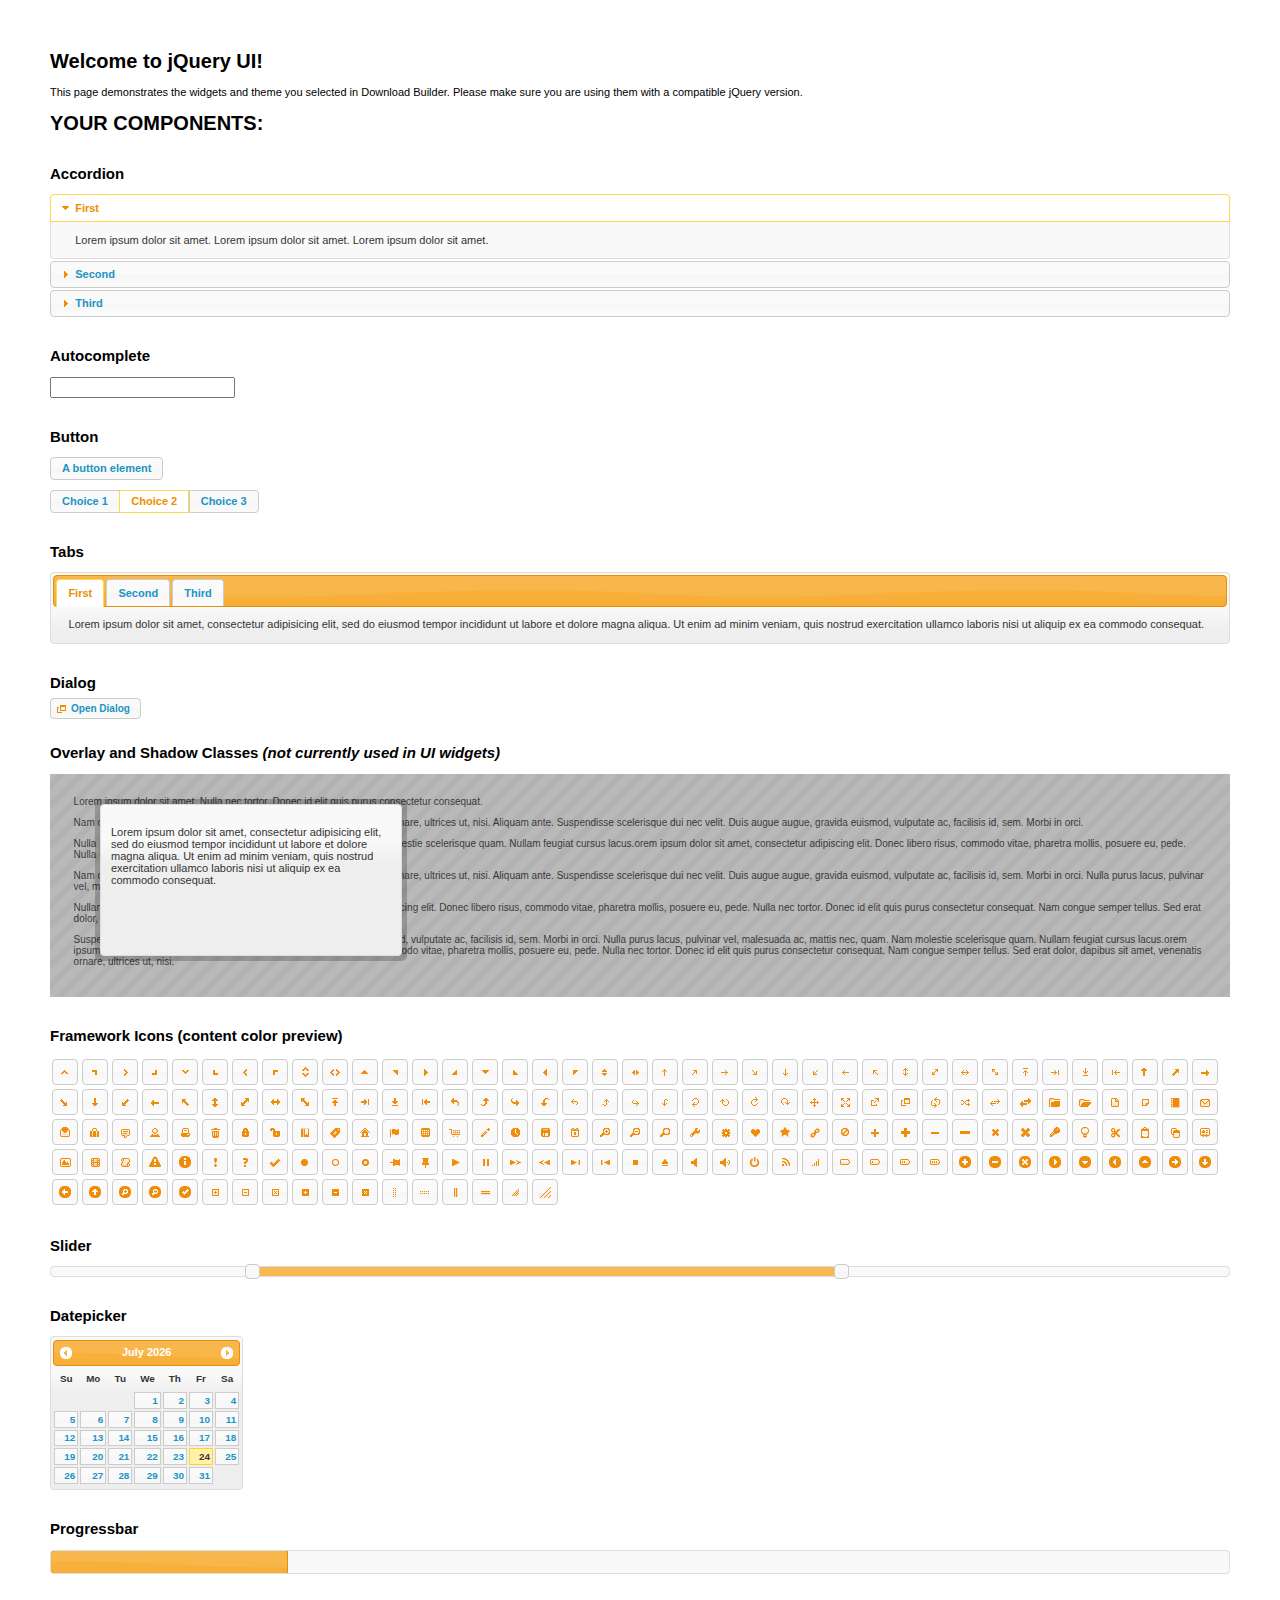
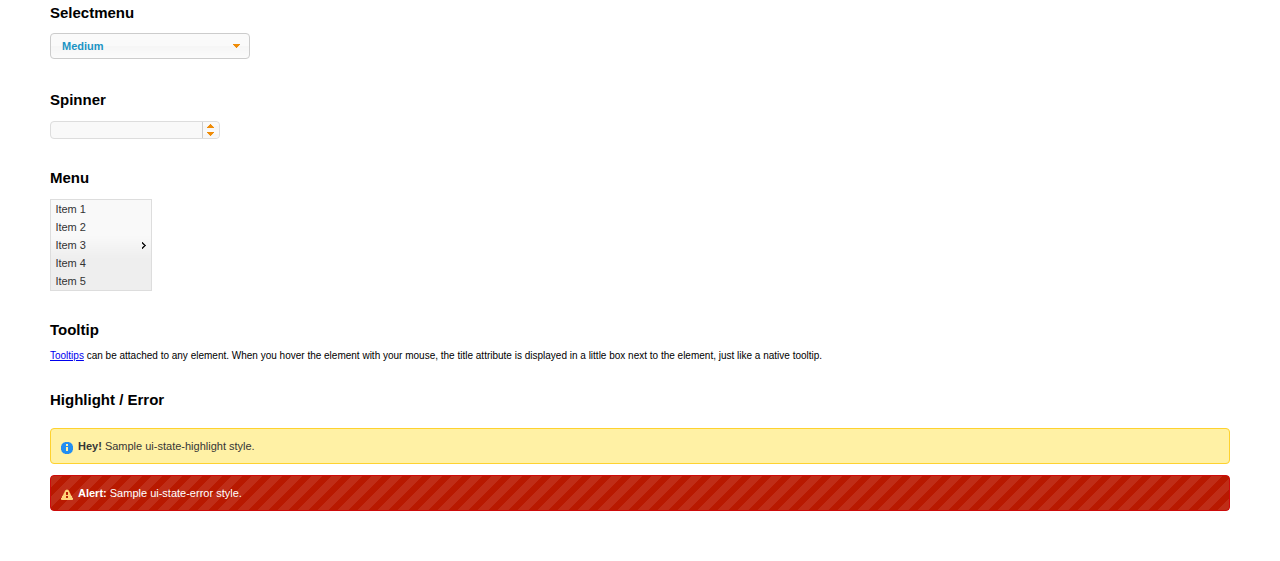
<file: Jon's PHP Files/dependencies/jquery-ui-1.11.4.custom/index.html>
<!doctype html>
<html lang="us">
<head>
	<meta charset="utf-8">
	<title>jQuery UI Example Page</title>
	<link href="jquery-ui.css" rel="stylesheet">
	<style>
	body{
		font: 62.5% "Trebuchet MS", sans-serif;
		margin: 50px;
	}
	.demoHeaders {
		margin-top: 2em;
	}
	#dialog-link {
		padding: .4em 1em .4em 20px;
		text-decoration: none;
		position: relative;
	}
	#dialog-link span.ui-icon {
		margin: 0 5px 0 0;
		position: absolute;
		left: .2em;
		top: 50%;
		margin-top: -8px;
	}
	#icons {
		margin: 0;
		padding: 0;
	}
	#icons li {
		margin: 2px;
		position: relative;
		padding: 4px 0;
		cursor: pointer;
		float: left;
		list-style: none;
	}
	#icons span.ui-icon {
		float: left;
		margin: 0 4px;
	}
	.fakewindowcontain .ui-widget-overlay {
		position: absolute;
	}
	select {
		width: 200px;
	}
	</style>
</head>
<body>

<h1>Welcome to jQuery UI!</h1>

<div class="ui-widget">
	<p>This page demonstrates the widgets and theme you selected in Download Builder. Please make sure you are using them with a compatible jQuery version.</p>
</div>

<h1>YOUR COMPONENTS:</h1>


<!-- Accordion -->
<h2 class="demoHeaders">Accordion</h2>
<div id="accordion">
	<h3>First</h3>
	<div>Lorem ipsum dolor sit amet. Lorem ipsum dolor sit amet. Lorem ipsum dolor sit amet.</div>
	<h3>Second</h3>
	<div>Phasellus mattis tincidunt nibh.</div>
	<h3>Third</h3>
	<div>Nam dui erat, auctor a, dignissim quis.</div>
</div>



<!-- Autocomplete -->
<h2 class="demoHeaders">Autocomplete</h2>
<div>
	<input id="autocomplete" title="type &quot;a&quot;">
</div>



<!-- Button -->
<h2 class="demoHeaders">Button</h2>
<button id="button">A button element</button>
<form style="margin-top: 1em;">
	<div id="radioset">
		<input type="radio" id="radio1" name="radio"><label for="radio1">Choice 1</label>
		<input type="radio" id="radio2" name="radio" checked="checked"><label for="radio2">Choice 2</label>
		<input type="radio" id="radio3" name="radio"><label for="radio3">Choice 3</label>
	</div>
</form>



<!-- Tabs -->
<h2 class="demoHeaders">Tabs</h2>
<div id="tabs">
	<ul>
		<li><a href="#tabs-1">First</a></li>
		<li><a href="#tabs-2">Second</a></li>
		<li><a href="#tabs-3">Third</a></li>
	</ul>
	<div id="tabs-1">Lorem ipsum dolor sit amet, consectetur adipisicing elit, sed do eiusmod tempor incididunt ut labore et dolore magna aliqua. Ut enim ad minim veniam, quis nostrud exercitation ullamco laboris nisi ut aliquip ex ea commodo consequat.</div>
	<div id="tabs-2">Phasellus mattis tincidunt nibh. Cras orci urna, blandit id, pretium vel, aliquet ornare, felis. Maecenas scelerisque sem non nisl. Fusce sed lorem in enim dictum bibendum.</div>
	<div id="tabs-3">Nam dui erat, auctor a, dignissim quis, sollicitudin eu, felis. Pellentesque nisi urna, interdum eget, sagittis et, consequat vestibulum, lacus. Mauris porttitor ullamcorper augue.</div>
</div>



<!-- Dialog NOTE: Dialog is not generated by UI in this demo so it can be visually styled in themeroller-->
<h2 class="demoHeaders">Dialog</h2>
<p><a href="#" id="dialog-link" class="ui-state-default ui-corner-all"><span class="ui-icon ui-icon-newwin"></span>Open Dialog</a></p>

<h2 class="demoHeaders">Overlay and Shadow Classes <em>(not currently used in UI widgets)</em></h2>
<div style="position: relative; width: 96%; height: 200px; padding:1% 2%; overflow:hidden;" class="fakewindowcontain">
	<p>Lorem ipsum dolor sit amet,  Nulla nec tortor. Donec id elit quis purus consectetur consequat. </p><p>Nam congue semper tellus. Sed erat dolor, dapibus sit amet, venenatis ornare, ultrices ut, nisi. Aliquam ante. Suspendisse scelerisque dui nec velit. Duis augue augue, gravida euismod, vulputate ac, facilisis id, sem. Morbi in orci. </p><p>Nulla purus lacus, pulvinar vel, malesuada ac, mattis nec, quam. Nam molestie scelerisque quam. Nullam feugiat cursus lacus.orem ipsum dolor sit amet, consectetur adipiscing elit. Donec libero risus, commodo vitae, pharetra mollis, posuere eu, pede. Nulla nec tortor. Donec id elit quis purus consectetur consequat. </p><p>Nam congue semper tellus. Sed erat dolor, dapibus sit amet, venenatis ornare, ultrices ut, nisi. Aliquam ante. Suspendisse scelerisque dui nec velit. Duis augue augue, gravida euismod, vulputate ac, facilisis id, sem. Morbi in orci. Nulla purus lacus, pulvinar vel, malesuada ac, mattis nec, quam. Nam molestie scelerisque quam. </p><p>Nullam feugiat cursus lacus.orem ipsum dolor sit amet, consectetur adipiscing elit. Donec libero risus, commodo vitae, pharetra mollis, posuere eu, pede. Nulla nec tortor. Donec id elit quis purus consectetur consequat. Nam congue semper tellus. Sed erat dolor, dapibus sit amet, venenatis ornare, ultrices ut, nisi. Aliquam ante. </p><p>Suspendisse scelerisque dui nec velit. Duis augue augue, gravida euismod, vulputate ac, facilisis id, sem. Morbi in orci. Nulla purus lacus, pulvinar vel, malesuada ac, mattis nec, quam. Nam molestie scelerisque quam. Nullam feugiat cursus lacus.orem ipsum dolor sit amet, consectetur adipiscing elit. Donec libero risus, commodo vitae, pharetra mollis, posuere eu, pede. Nulla nec tortor. Donec id elit quis purus consectetur consequat. Nam congue semper tellus. Sed erat dolor, dapibus sit amet, venenatis ornare, ultrices ut, nisi. </p>

	<!-- ui-dialog -->
	<div class="ui-overlay"><div class="ui-widget-overlay"></div><div class="ui-widget-shadow ui-corner-all" style="width: 302px; height: 152px; position: absolute; left: 50px; top: 30px;"></div></div>
	<div style="position: absolute; width: 280px; height: 130px;left: 50px; top: 30px; padding: 10px;" class="ui-widget ui-widget-content ui-corner-all">
		<div class="ui-dialog-content ui-widget-content" style="background: none; border: 0;">
			<p>Lorem ipsum dolor sit amet, consectetur adipisicing elit, sed do eiusmod tempor incididunt ut labore et dolore magna aliqua. Ut enim ad minim veniam, quis nostrud exercitation ullamco laboris nisi ut aliquip ex ea commodo consequat.</p>
		</div>
	</div>

</div>

<!-- ui-dialog -->
<div id="dialog" title="Dialog Title">
	<p>Lorem ipsum dolor sit amet, consectetur adipisicing elit, sed do eiusmod tempor incididunt ut labore et dolore magna aliqua. Ut enim ad minim veniam, quis nostrud exercitation ullamco laboris nisi ut aliquip ex ea commodo consequat.</p>
</div>



<h2 class="demoHeaders">Framework Icons (content color preview)</h2>
<ul id="icons" class="ui-widget ui-helper-clearfix">
	<li class="ui-state-default ui-corner-all" title=".ui-icon-carat-1-n"><span class="ui-icon ui-icon-carat-1-n"></span></li>
	<li class="ui-state-default ui-corner-all" title=".ui-icon-carat-1-ne"><span class="ui-icon ui-icon-carat-1-ne"></span></li>
	<li class="ui-state-default ui-corner-all" title=".ui-icon-carat-1-e"><span class="ui-icon ui-icon-carat-1-e"></span></li>
	<li class="ui-state-default ui-corner-all" title=".ui-icon-carat-1-se"><span class="ui-icon ui-icon-carat-1-se"></span></li>
	<li class="ui-state-default ui-corner-all" title=".ui-icon-carat-1-s"><span class="ui-icon ui-icon-carat-1-s"></span></li>
	<li class="ui-state-default ui-corner-all" title=".ui-icon-carat-1-sw"><span class="ui-icon ui-icon-carat-1-sw"></span></li>
	<li class="ui-state-default ui-corner-all" title=".ui-icon-carat-1-w"><span class="ui-icon ui-icon-carat-1-w"></span></li>
	<li class="ui-state-default ui-corner-all" title=".ui-icon-carat-1-nw"><span class="ui-icon ui-icon-carat-1-nw"></span></li>
	<li class="ui-state-default ui-corner-all" title=".ui-icon-carat-2-n-s"><span class="ui-icon ui-icon-carat-2-n-s"></span></li>
	<li class="ui-state-default ui-corner-all" title=".ui-icon-carat-2-e-w"><span class="ui-icon ui-icon-carat-2-e-w"></span></li>
	<li class="ui-state-default ui-corner-all" title=".ui-icon-triangle-1-n"><span class="ui-icon ui-icon-triangle-1-n"></span></li>
	<li class="ui-state-default ui-corner-all" title=".ui-icon-triangle-1-ne"><span class="ui-icon ui-icon-triangle-1-ne"></span></li>
	<li class="ui-state-default ui-corner-all" title=".ui-icon-triangle-1-e"><span class="ui-icon ui-icon-triangle-1-e"></span></li>
	<li class="ui-state-default ui-corner-all" title=".ui-icon-triangle-1-se"><span class="ui-icon ui-icon-triangle-1-se"></span></li>
	<li class="ui-state-default ui-corner-all" title=".ui-icon-triangle-1-s"><span class="ui-icon ui-icon-triangle-1-s"></span></li>
	<li class="ui-state-default ui-corner-all" title=".ui-icon-triangle-1-sw"><span class="ui-icon ui-icon-triangle-1-sw"></span></li>
	<li class="ui-state-default ui-corner-all" title=".ui-icon-triangle-1-w"><span class="ui-icon ui-icon-triangle-1-w"></span></li>
	<li class="ui-state-default ui-corner-all" title=".ui-icon-triangle-1-nw"><span class="ui-icon ui-icon-triangle-1-nw"></span></li>
	<li class="ui-state-default ui-corner-all" title=".ui-icon-triangle-2-n-s"><span class="ui-icon ui-icon-triangle-2-n-s"></span></li>
	<li class="ui-state-default ui-corner-all" title=".ui-icon-triangle-2-e-w"><span class="ui-icon ui-icon-triangle-2-e-w"></span></li>
	<li class="ui-state-default ui-corner-all" title=".ui-icon-arrow-1-n"><span class="ui-icon ui-icon-arrow-1-n"></span></li>
	<li class="ui-state-default ui-corner-all" title=".ui-icon-arrow-1-ne"><span class="ui-icon ui-icon-arrow-1-ne"></span></li>
	<li class="ui-state-default ui-corner-all" title=".ui-icon-arrow-1-e"><span class="ui-icon ui-icon-arrow-1-e"></span></li>
	<li class="ui-state-default ui-corner-all" title=".ui-icon-arrow-1-se"><span class="ui-icon ui-icon-arrow-1-se"></span></li>
	<li class="ui-state-default ui-corner-all" title=".ui-icon-arrow-1-s"><span class="ui-icon ui-icon-arrow-1-s"></span></li>
	<li class="ui-state-default ui-corner-all" title=".ui-icon-arrow-1-sw"><span class="ui-icon ui-icon-arrow-1-sw"></span></li>
	<li class="ui-state-default ui-corner-all" title=".ui-icon-arrow-1-w"><span class="ui-icon ui-icon-arrow-1-w"></span></li>
	<li class="ui-state-default ui-corner-all" title=".ui-icon-arrow-1-nw"><span class="ui-icon ui-icon-arrow-1-nw"></span></li>
	<li class="ui-state-default ui-corner-all" title=".ui-icon-arrow-2-n-s"><span class="ui-icon ui-icon-arrow-2-n-s"></span></li>
	<li class="ui-state-default ui-corner-all" title=".ui-icon-arrow-2-ne-sw"><span class="ui-icon ui-icon-arrow-2-ne-sw"></span></li>
	<li class="ui-state-default ui-corner-all" title=".ui-icon-arrow-2-e-w"><span class="ui-icon ui-icon-arrow-2-e-w"></span></li>
	<li class="ui-state-default ui-corner-all" title=".ui-icon-arrow-2-se-nw"><span class="ui-icon ui-icon-arrow-2-se-nw"></span></li>
	<li class="ui-state-default ui-corner-all" title=".ui-icon-arrowstop-1-n"><span class="ui-icon ui-icon-arrowstop-1-n"></span></li>
	<li class="ui-state-default ui-corner-all" title=".ui-icon-arrowstop-1-e"><span class="ui-icon ui-icon-arrowstop-1-e"></span></li>
	<li class="ui-state-default ui-corner-all" title=".ui-icon-arrowstop-1-s"><span class="ui-icon ui-icon-arrowstop-1-s"></span></li>
	<li class="ui-state-default ui-corner-all" title=".ui-icon-arrowstop-1-w"><span class="ui-icon ui-icon-arrowstop-1-w"></span></li>
	<li class="ui-state-default ui-corner-all" title=".ui-icon-arrowthick-1-n"><span class="ui-icon ui-icon-arrowthick-1-n"></span></li>
	<li class="ui-state-default ui-corner-all" title=".ui-icon-arrowthick-1-ne"><span class="ui-icon ui-icon-arrowthick-1-ne"></span></li>
	<li class="ui-state-default ui-corner-all" title=".ui-icon-arrowthick-1-e"><span class="ui-icon ui-icon-arrowthick-1-e"></span></li>
	<li class="ui-state-default ui-corner-all" title=".ui-icon-arrowthick-1-se"><span class="ui-icon ui-icon-arrowthick-1-se"></span></li>
	<li class="ui-state-default ui-corner-all" title=".ui-icon-arrowthick-1-s"><span class="ui-icon ui-icon-arrowthick-1-s"></span></li>
	<li class="ui-state-default ui-corner-all" title=".ui-icon-arrowthick-1-sw"><span class="ui-icon ui-icon-arrowthick-1-sw"></span></li>
	<li class="ui-state-default ui-corner-all" title=".ui-icon-arrowthick-1-w"><span class="ui-icon ui-icon-arrowthick-1-w"></span></li>
	<li class="ui-state-default ui-corner-all" title=".ui-icon-arrowthick-1-nw"><span class="ui-icon ui-icon-arrowthick-1-nw"></span></li>
	<li class="ui-state-default ui-corner-all" title=".ui-icon-arrowthick-2-n-s"><span class="ui-icon ui-icon-arrowthick-2-n-s"></span></li>
	<li class="ui-state-default ui-corner-all" title=".ui-icon-arrowthick-2-ne-sw"><span class="ui-icon ui-icon-arrowthick-2-ne-sw"></span></li>
	<li class="ui-state-default ui-corner-all" title=".ui-icon-arrowthick-2-e-w"><span class="ui-icon ui-icon-arrowthick-2-e-w"></span></li>
	<li class="ui-state-default ui-corner-all" title=".ui-icon-arrowthick-2-se-nw"><span class="ui-icon ui-icon-arrowthick-2-se-nw"></span></li>
	<li class="ui-state-default ui-corner-all" title=".ui-icon-arrowthickstop-1-n"><span class="ui-icon ui-icon-arrowthickstop-1-n"></span></li>
	<li class="ui-state-default ui-corner-all" title=".ui-icon-arrowthickstop-1-e"><span class="ui-icon ui-icon-arrowthickstop-1-e"></span></li>
	<li class="ui-state-default ui-corner-all" title=".ui-icon-arrowthickstop-1-s"><span class="ui-icon ui-icon-arrowthickstop-1-s"></span></li>
	<li class="ui-state-default ui-corner-all" title=".ui-icon-arrowthickstop-1-w"><span class="ui-icon ui-icon-arrowthickstop-1-w"></span></li>
	<li class="ui-state-default ui-corner-all" title=".ui-icon-arrowreturnthick-1-w"><span class="ui-icon ui-icon-arrowreturnthick-1-w"></span></li>
	<li class="ui-state-default ui-corner-all" title=".ui-icon-arrowreturnthick-1-n"><span class="ui-icon ui-icon-arrowreturnthick-1-n"></span></li>
	<li class="ui-state-default ui-corner-all" title=".ui-icon-arrowreturnthick-1-e"><span class="ui-icon ui-icon-arrowreturnthick-1-e"></span></li>
	<li class="ui-state-default ui-corner-all" title=".ui-icon-arrowreturnthick-1-s"><span class="ui-icon ui-icon-arrowreturnthick-1-s"></span></li>
	<li class="ui-state-default ui-corner-all" title=".ui-icon-arrowreturn-1-w"><span class="ui-icon ui-icon-arrowreturn-1-w"></span></li>
	<li class="ui-state-default ui-corner-all" title=".ui-icon-arrowreturn-1-n"><span class="ui-icon ui-icon-arrowreturn-1-n"></span></li>
	<li class="ui-state-default ui-corner-all" title=".ui-icon-arrowreturn-1-e"><span class="ui-icon ui-icon-arrowreturn-1-e"></span></li>
	<li class="ui-state-default ui-corner-all" title=".ui-icon-arrowreturn-1-s"><span class="ui-icon ui-icon-arrowreturn-1-s"></span></li>
	<li class="ui-state-default ui-corner-all" title=".ui-icon-arrowrefresh-1-w"><span class="ui-icon ui-icon-arrowrefresh-1-w"></span></li>
	<li class="ui-state-default ui-corner-all" title=".ui-icon-arrowrefresh-1-n"><span class="ui-icon ui-icon-arrowrefresh-1-n"></span></li>
	<li class="ui-state-default ui-corner-all" title=".ui-icon-arrowrefresh-1-e"><span class="ui-icon ui-icon-arrowrefresh-1-e"></span></li>
	<li class="ui-state-default ui-corner-all" title=".ui-icon-arrowrefresh-1-s"><span class="ui-icon ui-icon-arrowrefresh-1-s"></span></li>
	<li class="ui-state-default ui-corner-all" title=".ui-icon-arrow-4"><span class="ui-icon ui-icon-arrow-4"></span></li>
	<li class="ui-state-default ui-corner-all" title=".ui-icon-arrow-4-diag"><span class="ui-icon ui-icon-arrow-4-diag"></span></li>
	<li class="ui-state-default ui-corner-all" title=".ui-icon-extlink"><span class="ui-icon ui-icon-extlink"></span></li>
	<li class="ui-state-default ui-corner-all" title=".ui-icon-newwin"><span class="ui-icon ui-icon-newwin"></span></li>
	<li class="ui-state-default ui-corner-all" title=".ui-icon-refresh"><span class="ui-icon ui-icon-refresh"></span></li>
	<li class="ui-state-default ui-corner-all" title=".ui-icon-shuffle"><span class="ui-icon ui-icon-shuffle"></span></li>
	<li class="ui-state-default ui-corner-all" title=".ui-icon-transfer-e-w"><span class="ui-icon ui-icon-transfer-e-w"></span></li>
	<li class="ui-state-default ui-corner-all" title=".ui-icon-transferthick-e-w"><span class="ui-icon ui-icon-transferthick-e-w"></span></li>
	<li class="ui-state-default ui-corner-all" title=".ui-icon-folder-collapsed"><span class="ui-icon ui-icon-folder-collapsed"></span></li>
	<li class="ui-state-default ui-corner-all" title=".ui-icon-folder-open"><span class="ui-icon ui-icon-folder-open"></span></li>
	<li class="ui-state-default ui-corner-all" title=".ui-icon-document"><span class="ui-icon ui-icon-document"></span></li>
	<li class="ui-state-default ui-corner-all" title=".ui-icon-document-b"><span class="ui-icon ui-icon-document-b"></span></li>
	<li class="ui-state-default ui-corner-all" title=".ui-icon-note"><span class="ui-icon ui-icon-note"></span></li>
	<li class="ui-state-default ui-corner-all" title=".ui-icon-mail-closed"><span class="ui-icon ui-icon-mail-closed"></span></li>
	<li class="ui-state-default ui-corner-all" title=".ui-icon-mail-open"><span class="ui-icon ui-icon-mail-open"></span></li>
	<li class="ui-state-default ui-corner-all" title=".ui-icon-suitcase"><span class="ui-icon ui-icon-suitcase"></span></li>
	<li class="ui-state-default ui-corner-all" title=".ui-icon-comment"><span class="ui-icon ui-icon-comment"></span></li>
	<li class="ui-state-default ui-corner-all" title=".ui-icon-person"><span class="ui-icon ui-icon-person"></span></li>
	<li class="ui-state-default ui-corner-all" title=".ui-icon-print"><span class="ui-icon ui-icon-print"></span></li>
	<li class="ui-state-default ui-corner-all" title=".ui-icon-trash"><span class="ui-icon ui-icon-trash"></span></li>
	<li class="ui-state-default ui-corner-all" title=".ui-icon-locked"><span class="ui-icon ui-icon-locked"></span></li>
	<li class="ui-state-default ui-corner-all" title=".ui-icon-unlocked"><span class="ui-icon ui-icon-unlocked"></span></li>
	<li class="ui-state-default ui-corner-all" title=".ui-icon-bookmark"><span class="ui-icon ui-icon-bookmark"></span></li>
	<li class="ui-state-default ui-corner-all" title=".ui-icon-tag"><span class="ui-icon ui-icon-tag"></span></li>
	<li class="ui-state-default ui-corner-all" title=".ui-icon-home"><span class="ui-icon ui-icon-home"></span></li>
	<li class="ui-state-default ui-corner-all" title=".ui-icon-flag"><span class="ui-icon ui-icon-flag"></span></li>
	<li class="ui-state-default ui-corner-all" title=".ui-icon-calculator"><span class="ui-icon ui-icon-calculator"></span></li>
	<li class="ui-state-default ui-corner-all" title=".ui-icon-cart"><span class="ui-icon ui-icon-cart"></span></li>
	<li class="ui-state-default ui-corner-all" title=".ui-icon-pencil"><span class="ui-icon ui-icon-pencil"></span></li>
	<li class="ui-state-default ui-corner-all" title=".ui-icon-clock"><span class="ui-icon ui-icon-clock"></span></li>
	<li class="ui-state-default ui-corner-all" title=".ui-icon-disk"><span class="ui-icon ui-icon-disk"></span></li>
	<li class="ui-state-default ui-corner-all" title=".ui-icon-calendar"><span class="ui-icon ui-icon-calendar"></span></li>
	<li class="ui-state-default ui-corner-all" title=".ui-icon-zoomin"><span class="ui-icon ui-icon-zoomin"></span></li>
	<li class="ui-state-default ui-corner-all" title=".ui-icon-zoomout"><span class="ui-icon ui-icon-zoomout"></span></li>
	<li class="ui-state-default ui-corner-all" title=".ui-icon-search"><span class="ui-icon ui-icon-search"></span></li>
	<li class="ui-state-default ui-corner-all" title=".ui-icon-wrench"><span class="ui-icon ui-icon-wrench"></span></li>
	<li class="ui-state-default ui-corner-all" title=".ui-icon-gear"><span class="ui-icon ui-icon-gear"></span></li>
	<li class="ui-state-default ui-corner-all" title=".ui-icon-heart"><span class="ui-icon ui-icon-heart"></span></li>
	<li class="ui-state-default ui-corner-all" title=".ui-icon-star"><span class="ui-icon ui-icon-star"></span></li>
	<li class="ui-state-default ui-corner-all" title=".ui-icon-link"><span class="ui-icon ui-icon-link"></span></li>
	<li class="ui-state-default ui-corner-all" title=".ui-icon-cancel"><span class="ui-icon ui-icon-cancel"></span></li>
	<li class="ui-state-default ui-corner-all" title=".ui-icon-plus"><span class="ui-icon ui-icon-plus"></span></li>
	<li class="ui-state-default ui-corner-all" title=".ui-icon-plusthick"><span class="ui-icon ui-icon-plusthick"></span></li>
	<li class="ui-state-default ui-corner-all" title=".ui-icon-minus"><span class="ui-icon ui-icon-minus"></span></li>
	<li class="ui-state-default ui-corner-all" title=".ui-icon-minusthick"><span class="ui-icon ui-icon-minusthick"></span></li>
	<li class="ui-state-default ui-corner-all" title=".ui-icon-close"><span class="ui-icon ui-icon-close"></span></li>
	<li class="ui-state-default ui-corner-all" title=".ui-icon-closethick"><span class="ui-icon ui-icon-closethick"></span></li>
	<li class="ui-state-default ui-corner-all" title=".ui-icon-key"><span class="ui-icon ui-icon-key"></span></li>
	<li class="ui-state-default ui-corner-all" title=".ui-icon-lightbulb"><span class="ui-icon ui-icon-lightbulb"></span></li>
	<li class="ui-state-default ui-corner-all" title=".ui-icon-scissors"><span class="ui-icon ui-icon-scissors"></span></li>
	<li class="ui-state-default ui-corner-all" title=".ui-icon-clipboard"><span class="ui-icon ui-icon-clipboard"></span></li>
	<li class="ui-state-default ui-corner-all" title=".ui-icon-copy"><span class="ui-icon ui-icon-copy"></span></li>
	<li class="ui-state-default ui-corner-all" title=".ui-icon-contact"><span class="ui-icon ui-icon-contact"></span></li>
	<li class="ui-state-default ui-corner-all" title=".ui-icon-image"><span class="ui-icon ui-icon-image"></span></li>
	<li class="ui-state-default ui-corner-all" title=".ui-icon-video"><span class="ui-icon ui-icon-video"></span></li>
	<li class="ui-state-default ui-corner-all" title=".ui-icon-script"><span class="ui-icon ui-icon-script"></span></li>
	<li class="ui-state-default ui-corner-all" title=".ui-icon-alert"><span class="ui-icon ui-icon-alert"></span></li>
	<li class="ui-state-default ui-corner-all" title=".ui-icon-info"><span class="ui-icon ui-icon-info"></span></li>
	<li class="ui-state-default ui-corner-all" title=".ui-icon-notice"><span class="ui-icon ui-icon-notice"></span></li>
	<li class="ui-state-default ui-corner-all" title=".ui-icon-help"><span class="ui-icon ui-icon-help"></span></li>
	<li class="ui-state-default ui-corner-all" title=".ui-icon-check"><span class="ui-icon ui-icon-check"></span></li>
	<li class="ui-state-default ui-corner-all" title=".ui-icon-bullet"><span class="ui-icon ui-icon-bullet"></span></li>
	<li class="ui-state-default ui-corner-all" title=".ui-icon-radio-off"><span class="ui-icon ui-icon-radio-off"></span></li>
	<li class="ui-state-default ui-corner-all" title=".ui-icon-radio-on"><span class="ui-icon ui-icon-radio-on"></span></li>
	<li class="ui-state-default ui-corner-all" title=".ui-icon-pin-w"><span class="ui-icon ui-icon-pin-w"></span></li>
	<li class="ui-state-default ui-corner-all" title=".ui-icon-pin-s"><span class="ui-icon ui-icon-pin-s"></span></li>
	<li class="ui-state-default ui-corner-all" title=".ui-icon-play"><span class="ui-icon ui-icon-play"></span></li>
	<li class="ui-state-default ui-corner-all" title=".ui-icon-pause"><span class="ui-icon ui-icon-pause"></span></li>
	<li class="ui-state-default ui-corner-all" title=".ui-icon-seek-next"><span class="ui-icon ui-icon-seek-next"></span></li>
	<li class="ui-state-default ui-corner-all" title=".ui-icon-seek-prev"><span class="ui-icon ui-icon-seek-prev"></span></li>
	<li class="ui-state-default ui-corner-all" title=".ui-icon-seek-end"><span class="ui-icon ui-icon-seek-end"></span></li>
	<li class="ui-state-default ui-corner-all" title=".ui-icon-seek-first"><span class="ui-icon ui-icon-seek-first"></span></li>
	<li class="ui-state-default ui-corner-all" title=".ui-icon-stop"><span class="ui-icon ui-icon-stop"></span></li>
	<li class="ui-state-default ui-corner-all" title=".ui-icon-eject"><span class="ui-icon ui-icon-eject"></span></li>
	<li class="ui-state-default ui-corner-all" title=".ui-icon-volume-off"><span class="ui-icon ui-icon-volume-off"></span></li>
	<li class="ui-state-default ui-corner-all" title=".ui-icon-volume-on"><span class="ui-icon ui-icon-volume-on"></span></li>
	<li class="ui-state-default ui-corner-all" title=".ui-icon-power"><span class="ui-icon ui-icon-power"></span></li>
	<li class="ui-state-default ui-corner-all" title=".ui-icon-signal-diag"><span class="ui-icon ui-icon-signal-diag"></span></li>
	<li class="ui-state-default ui-corner-all" title=".ui-icon-signal"><span class="ui-icon ui-icon-signal"></span></li>
	<li class="ui-state-default ui-corner-all" title=".ui-icon-battery-0"><span class="ui-icon ui-icon-battery-0"></span></li>
	<li class="ui-state-default ui-corner-all" title=".ui-icon-battery-1"><span class="ui-icon ui-icon-battery-1"></span></li>
	<li class="ui-state-default ui-corner-all" title=".ui-icon-battery-2"><span class="ui-icon ui-icon-battery-2"></span></li>
	<li class="ui-state-default ui-corner-all" title=".ui-icon-battery-3"><span class="ui-icon ui-icon-battery-3"></span></li>
	<li class="ui-state-default ui-corner-all" title=".ui-icon-circle-plus"><span class="ui-icon ui-icon-circle-plus"></span></li>
	<li class="ui-state-default ui-corner-all" title=".ui-icon-circle-minus"><span class="ui-icon ui-icon-circle-minus"></span></li>
	<li class="ui-state-default ui-corner-all" title=".ui-icon-circle-close"><span class="ui-icon ui-icon-circle-close"></span></li>
	<li class="ui-state-default ui-corner-all" title=".ui-icon-circle-triangle-e"><span class="ui-icon ui-icon-circle-triangle-e"></span></li>
	<li class="ui-state-default ui-corner-all" title=".ui-icon-circle-triangle-s"><span class="ui-icon ui-icon-circle-triangle-s"></span></li>
	<li class="ui-state-default ui-corner-all" title=".ui-icon-circle-triangle-w"><span class="ui-icon ui-icon-circle-triangle-w"></span></li>
	<li class="ui-state-default ui-corner-all" title=".ui-icon-circle-triangle-n"><span class="ui-icon ui-icon-circle-triangle-n"></span></li>
	<li class="ui-state-default ui-corner-all" title=".ui-icon-circle-arrow-e"><span class="ui-icon ui-icon-circle-arrow-e"></span></li>
	<li class="ui-state-default ui-corner-all" title=".ui-icon-circle-arrow-s"><span class="ui-icon ui-icon-circle-arrow-s"></span></li>
	<li class="ui-state-default ui-corner-all" title=".ui-icon-circle-arrow-w"><span class="ui-icon ui-icon-circle-arrow-w"></span></li>
	<li class="ui-state-default ui-corner-all" title=".ui-icon-circle-arrow-n"><span class="ui-icon ui-icon-circle-arrow-n"></span></li>
	<li class="ui-state-default ui-corner-all" title=".ui-icon-circle-zoomin"><span class="ui-icon ui-icon-circle-zoomin"></span></li>
	<li class="ui-state-default ui-corner-all" title=".ui-icon-circle-zoomout"><span class="ui-icon ui-icon-circle-zoomout"></span></li>
	<li class="ui-state-default ui-corner-all" title=".ui-icon-circle-check"><span class="ui-icon ui-icon-circle-check"></span></li>
	<li class="ui-state-default ui-corner-all" title=".ui-icon-circlesmall-plus"><span class="ui-icon ui-icon-circlesmall-plus"></span></li>
	<li class="ui-state-default ui-corner-all" title=".ui-icon-circlesmall-minus"><span class="ui-icon ui-icon-circlesmall-minus"></span></li>
	<li class="ui-state-default ui-corner-all" title=".ui-icon-circlesmall-close"><span class="ui-icon ui-icon-circlesmall-close"></span></li>
	<li class="ui-state-default ui-corner-all" title=".ui-icon-squaresmall-plus"><span class="ui-icon ui-icon-squaresmall-plus"></span></li>
	<li class="ui-state-default ui-corner-all" title=".ui-icon-squaresmall-minus"><span class="ui-icon ui-icon-squaresmall-minus"></span></li>
	<li class="ui-state-default ui-corner-all" title=".ui-icon-squaresmall-close"><span class="ui-icon ui-icon-squaresmall-close"></span></li>
	<li class="ui-state-default ui-corner-all" title=".ui-icon-grip-dotted-vertical"><span class="ui-icon ui-icon-grip-dotted-vertical"></span></li>
	<li class="ui-state-default ui-corner-all" title=".ui-icon-grip-dotted-horizontal"><span class="ui-icon ui-icon-grip-dotted-horizontal"></span></li>
	<li class="ui-state-default ui-corner-all" title=".ui-icon-grip-solid-vertical"><span class="ui-icon ui-icon-grip-solid-vertical"></span></li>
	<li class="ui-state-default ui-corner-all" title=".ui-icon-grip-solid-horizontal"><span class="ui-icon ui-icon-grip-solid-horizontal"></span></li>
	<li class="ui-state-default ui-corner-all" title=".ui-icon-gripsmall-diagonal-se"><span class="ui-icon ui-icon-gripsmall-diagonal-se"></span></li>
	<li class="ui-state-default ui-corner-all" title=".ui-icon-grip-diagonal-se"><span class="ui-icon ui-icon-grip-diagonal-se"></span></li>
</ul>


<!-- Slider -->
<h2 class="demoHeaders">Slider</h2>
<div id="slider"></div>



<!-- Datepicker -->
<h2 class="demoHeaders">Datepicker</h2>
<div id="datepicker"></div>



<!-- Progressbar -->
<h2 class="demoHeaders">Progressbar</h2>
<div id="progressbar"></div>



<!-- Progressbar -->
<h2 class="demoHeaders">Selectmenu</h2>
<select id="selectmenu">
	<option>Slower</option>
	<option>Slow</option>
	<option selected="selected">Medium</option>
	<option>Fast</option>
	<option>Faster</option>
</select>



<!-- Spinner -->
<h2 class="demoHeaders">Spinner</h2>
<input id="spinner">



<!-- Menu -->
<h2 class="demoHeaders">Menu</h2>
<ul style="width:100px;" id="menu">
	<li>Item 1</li>
	<li>Item 2</li>
	<li>Item 3
		<ul>
			<li>Item 3-1</li>
			<li>Item 3-2</li>
			<li>Item 3-3</li>
			<li>Item 3-4</li>
			<li>Item 3-5</li>
		</ul>
	</li>
	<li>Item 4</li>
	<li>Item 5</li>
</ul>



<!-- Tooltip -->
<h2 class="demoHeaders">Tooltip</h2>
<p id="tooltip">
	<a href="#" title="That&apos;s what this widget is">Tooltips</a> can be attached to any element. When you hover
the element with your mouse, the title attribute is displayed in a little box next to the element, just like a native tooltip.
</p>


<!-- Highlight / Error -->
<h2 class="demoHeaders">Highlight / Error</h2>
<div class="ui-widget">
	<div class="ui-state-highlight ui-corner-all" style="margin-top: 20px; padding: 0 .7em;">
		<p><span class="ui-icon ui-icon-info" style="float: left; margin-right: .3em;"></span>
		<strong>Hey!</strong> Sample ui-state-highlight style.</p>
	</div>
</div>
<br>
<div class="ui-widget">
	<div class="ui-state-error ui-corner-all" style="padding: 0 .7em;">
		<p><span class="ui-icon ui-icon-alert" style="float: left; margin-right: .3em;"></span>
		<strong>Alert:</strong> Sample ui-state-error style.</p>
	</div>
</div>

<script src="external/jquery/jquery.js"></script>
<script src="jquery-ui.js"></script>
<script>

$( "#accordion" ).accordion();



var availableTags = [
	"ActionScript",
	"AppleScript",
	"Asp",
	"BASIC",
	"C",
	"C++",
	"Clojure",
	"COBOL",
	"ColdFusion",
	"Erlang",
	"Fortran",
	"Groovy",
	"Haskell",
	"Java",
	"JavaScript",
	"Lisp",
	"Perl",
	"PHP",
	"Python",
	"Ruby",
	"Scala",
	"Scheme"
];
$( "#autocomplete" ).autocomplete({
	source: availableTags
});



$( "#button" ).button();
$( "#radioset" ).buttonset();



$( "#tabs" ).tabs();



$( "#dialog" ).dialog({
	autoOpen: false,
	width: 400,
	buttons: [
		{
			text: "Ok",
			click: function() {
				$( this ).dialog( "close" );
			}
		},
		{
			text: "Cancel",
			click: function() {
				$( this ).dialog( "close" );
			}
		}
	]
});

// Link to open the dialog
$( "#dialog-link" ).click(function( event ) {
	$( "#dialog" ).dialog( "open" );
	event.preventDefault();
});



$( "#datepicker" ).datepicker({
	inline: true
});



$( "#slider" ).slider({
	range: true,
	values: [ 17, 67 ]
});



$( "#progressbar" ).progressbar({
	value: 20
});



$( "#spinner" ).spinner();



$( "#menu" ).menu();



$( "#tooltip" ).tooltip();



$( "#selectmenu" ).selectmenu();


// Hover states on the static widgets
$( "#dialog-link, #icons li" ).hover(
	function() {
		$( this ).addClass( "ui-state-hover" );
	},
	function() {
		$( this ).removeClass( "ui-state-hover" );
	}
);
</script>
</body>
</html>
</file>
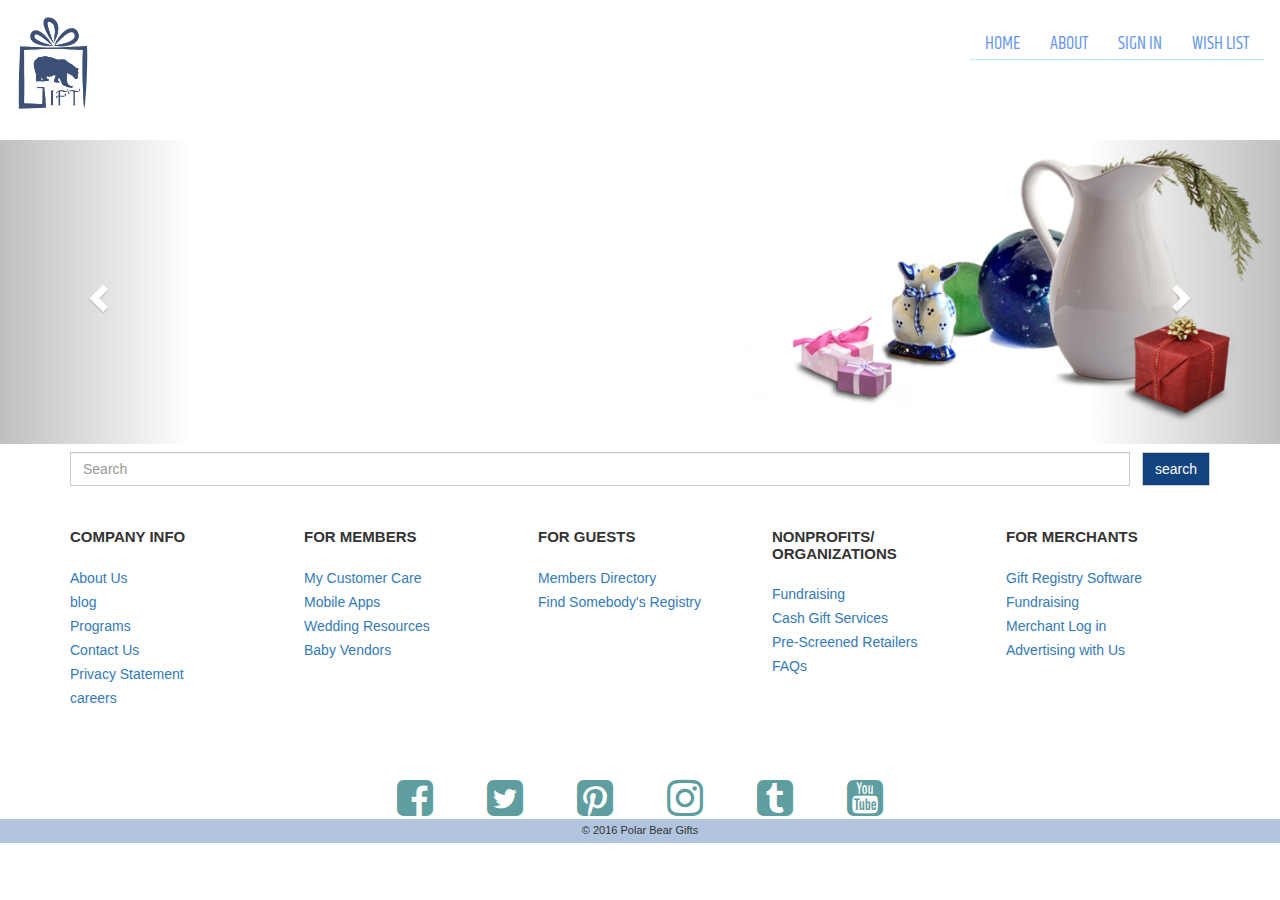
<file: Susan'sFeatures/ProductGallery/view/index_bootstrap.html>
<!DOCTYPE html>
<html lang="en">
<head>
    <title>Bootstrap Example</title>
        <meta charset="utf-8">
        <meta name="viewport" content="width=device-width, initial-scale=1">
        <link rel="stylesheet" href="http://maxcdn.bootstrapcdn.com/bootstrap/3.3.6/css/bootstrap.min.css">
        <link rel="stylesheet" href="https://maxcdn.bootstrapcdn.com/font-awesome/4.5.0/css/font-awesome.min.css">
        <link href='https://fonts.googleapis.com/css?family=Khand:400,500' rel='stylesheet' type='text/css'>
        <script src="https://ajax.googleapis.com/ajax/libs/jquery/1.12.0/jquery.min.js"></script>
        <script src="http://maxcdn.bootstrapcdn.com/bootstrap/3.3.6/js/bootstrap.min.js"></script>
    <!--&lt;!&ndash; Custom css &ndash;&gt;-->
    <link rel="stylesheet" type="text/css" href="../../css/style-bootstrap.css">
	
    <!--&lt;!&ndash;[if lt IE 9]>-->
      <script src="https://oss.maxcdn.com/html5shiv/3.7.2/html5shiv.min.js"></script>
      <script src="https://oss.maxcdn.com/respond/1.4.2/respond.min.js"></script>
    <!--<![endif]&ndash;&gt;-->
</head>
<body>
	<header id="header">
		<div class="container-fluid">
			<div class="row">
				<div class="col-sm-4 col-xs-12">			
					<!--&lt;!&ndash; Polar Bear logo &ndash;&gt;-->
					<a class="navbar-brand" href="/" ><img id="logo" src="../../images/logo.png" alt="Polar Bear Logo"/></a>
				</div>
				<div id="mainNav" class="col-sm-8 col-xs-12">
					<!--&lt;!&ndash; Main navigation &ndash;&gt;-->
					<nav class="navbar" role="navigation">	
						<!--&lt;!&ndash;  let boostrap know this is not a nav button  &ndash;&gt;-->
						<div class="navbar-header">
							<!--&lt;!&ndash;  for mobile hamburger  &ndash;&gt;-->
							<button type="button" class="navbar-toggle" data-toggle="collapse" data-target="#mainNavBar">
								<span class="icon-bar"></span>
								<span class="icon-bar"></span>
								<span class="icon-bar"></span>
							</button>
						</div>
						<!--&lt;!&ndash;  main navigation links  &ndash;&gt;-->
						<div class="collapse navbar-collapse pull-right" id="mainNavBar">
							<h2 class="hidden">Main Navigation</h2>
							<ul class="nav navbar-nav">
								<li><a href="/">Home</a></li>
								<li><a href="#">About</a></li>
								<li><a href="admin.php">Sign In</a></li>
								<li><a href="#">Wish List</a></li>

								<!--&lt;!&ndash; KEEP THIS FOR SUBNAV-->
									<!--<li class="dropdown">
									<a href="#" class="dropdown-toggle" data-toggle="dropdown">subnav demo</a>
									<ul class="dropdown-menu" role="menu">							
										<li><a href="#">sub-nav</a></li>						
										<li><a href="#">sub-nav</a></li>						
										<li><a href="#">sub-nav</a></li>						
										<li><a href="#">sub-nav</a></li>						
										<li><a href="#">sub-nav</a></li>						
										<li><a href="#">sub-nav</a></li>
									</ul>
								</li> -->
							</ul>
						</div>
					</nav>
				</div>
			</div>			
		</div>
	</header>

	<main id="main" class="homepage">	
		<!--CAROUSEL -->
		<div id="myCarousel" class="carousel slide container-fluid" data-ride="carousel">
			<!-- Indicators -->
			<ol class="carousel-indicators">
				<li data-target="#myCarousel" data-slide-to="0" class="active"></li>
				<li data-target="#myCarousel" data-slide-to="1"></li>
				<li data-target="#myCarousel" data-slide-to="2"></li>
				<li data-target="#myCarousel" data-slide-to="3"></li>
			</ol>
			<!-- Wrapper for slides -->
			<div class="carousel-inner" role="listbox">
				<div class="item active">
					<img src="../../images/banner.png" />
					<!-- <button class="carousel-caption">
						Check this out.
					</button> -->
				</div>
				<div class="item">
					<img src='../../images/banner1.png' />
				</div>
				<div class="item">
					<img src="../../images/banner2.png" />
				</div>
				<div class="item">
					<img src="../../images/banner3.png" />
				</div>
			</div>
			<!-- Left and right controls CAROSAL -->
			<a class="left carousel-control" href="#myCarousel" role="button" data-slide="prev">
				<span class="glyphicon glyphicon-chevron-left" aria-hidden="true"></span>
				<span class="sr-only">Previous</span>
			</a>
			<a class="right carousel-control" href="#myCarousel" role="button" data-slide="next">
				<span class="glyphicon glyphicon-chevron-right" aria-hidden="true"></span>
				<span class="sr-only">Next</span>
			</a>
		</div>
		<!-- SEARCH BAR -->
		<div class="container">
			<form class="navbar-form row" role="search">
				<div class="input-group add-on col-sm-12">
					<input class="form-control" placeholder="Search" name="srch-term" id="srch-term" type="text">
					<div class="input-group-btn">
						<button class="btn btn-default" type="submit">search<!-- <i class="glyphicon glyphicon-search"></i> --></button>
					</div>		
				</div>
			</form>
		</div>
		<!-- <div class="container">
			<form class="navbar-form" role="search">
				<div class="input-group add-on">
					<input class="form-control" placeholder="Search" name="srch-term" id="srch-term" type="text">
					<div class="input-group-btn">
						<button class="btn btn-default" type="submit"><i class="glyphicon glyphicon-search"></i></button>
					</div>		
				</div>
			</form>
		</div> -->
	</main>

	<footer id="footer">
        <div class="footer-panel">
            <div class="container">
                <div class="panel-body row">
                    <ul class="col-sm-20 col-xs-12">
                        <li><h2>Company Info</h2></li>
                        <li><a href="#">About Us</a></li>
                        <li><a href="#">blog</a></li>
                        <li><a href="#">Programs</a></li>
                        <li><a href="#">Contact Us</a></li>
                        <li><a href="#">Privacy Statement</a></li>
                        <li><a href="#">careers</a></li>
                    </ul>
                    <ul class="col-sm-20 col-xs-12">
                        <li><h2>For Members</h2></li>
                        <li><a href="#">My Customer Care</a></li>
                        <li><a href="#">Mobile Apps</a></li>
                        <li><a href="#">Wedding Resources</a></li>
                        <li><a href="#">Baby Vendors</a></li>
                    </ul>
                    <ul class="col-sm-20 col-xs-12">
                        <li><h2>For Guests</h2></li>
                        <li><a href="#">Members Directory</a></li>
                        <li><a href="#">Find Somebody's Registry</a></li>
                    </ul>
                    <ul class="col-sm-20 col-xs-12">
                        <li><h2>NonProfits/ Organizations</h2></li>
                        <li><a href="#">Fundraising</a></li>
                        <li><a href="#">Cash Gift Services</a></li>
                        <li><a href="#">Pre-Screened Retailers</a></li>
                        <li><a href="#">FAQs</a></li>
                    </ul>
                    <ul class="col-sm-20 col-xs-12">
                        <li><h2>For Merchants</h2></li>
                        <li><a href="#">Gift Registry Software</a></li>
                        <li><a href="#">Fundraising</a></li>
                        <li><a href="#">Merchant Log in</a></li>
                        <li><a href="#">Advertising with Us</a></li>
                    </ul>
                </div>
            </div>
            <div class="icons">
                <a href="#"><i class="fa fa-facebook-square fa-3x" id="fb"></i></a>
                <a href="#"><i class="fa fa-twitter-square fa-3x" id="tw"></i></a>
                <a href="#"><i class="fa fa-pinterest-square fa-3x" id="pi"></i></a>
                <a href="#"><i class="fa fa-instagram fa-3x"></i></a>
                <a href="#"><i class="fa fa-tumblr-square fa-3x"></i></a>
                <a href="#"><i class="fa fa-youtube-square fa-3x"></i></a>
            </div>
            <div class="container-fluid">
                <div id="copyright">&copy; 2016 Polar Bear Gifts</div>
            </div>
        </div>
    </footer>	
</body>
</html>
</file>
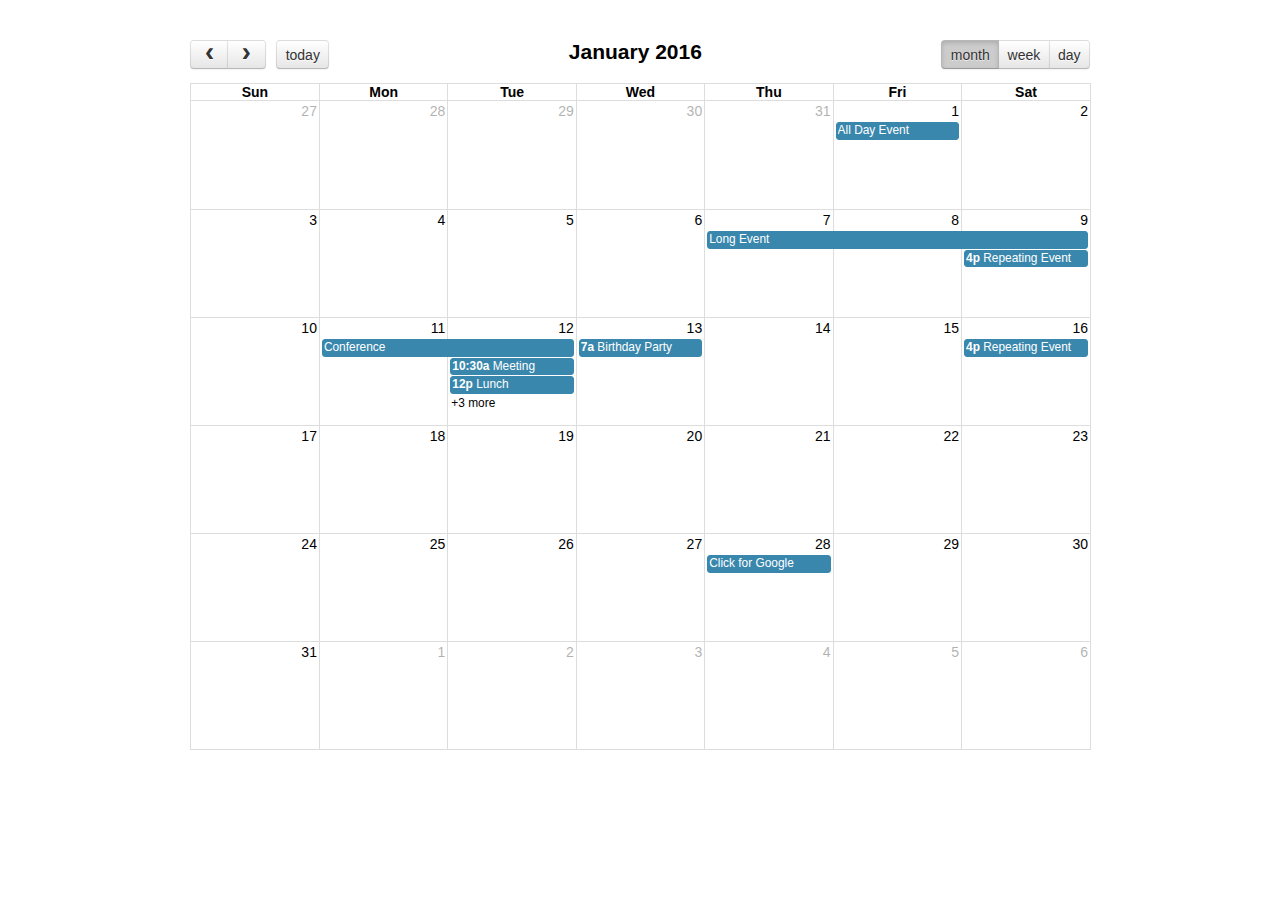
<file: Jon's PHP Files/dependencies/fullcalendar-2.6.1/demos/agenda-views.html>
<!DOCTYPE html>
<html>
<head>
<meta charset='utf-8' />
<link href='../fullcalendar.css' rel='stylesheet' />
<link href='../fullcalendar.print.css' rel='stylesheet' media='print' />
<script src='../lib/moment.min.js'></script>
<script src='../lib/jquery.min.js'></script>
<script src='../fullcalendar.min.js'></script>
<script>

	$(document).ready(function() {
		
		$('#calendar').fullCalendar({
			header: {
				left: 'prev,next today',
				center: 'title',
				right: 'month,agendaWeek,agendaDay'
			},
			defaultDate: '2016-01-12',
			editable: true,
			eventLimit: true, // allow "more" link when too many events
			events: [
				{
					title: 'All Day Event',
					start: '2016-01-01'
				},
				{
					title: 'Long Event',
					start: '2016-01-07',
					end: '2016-01-10'
				},
				{
					id: 999,
					title: 'Repeating Event',
					start: '2016-01-09T16:00:00'
				},
				{
					id: 999,
					title: 'Repeating Event',
					start: '2016-01-16T16:00:00'
				},
				{
					title: 'Conference',
					start: '2016-01-11',
					end: '2016-01-13'
				},
				{
					title: 'Meeting',
					start: '2016-01-12T10:30:00',
					end: '2016-01-12T12:30:00'
				},
				{
					title: 'Lunch',
					start: '2016-01-12T12:00:00'
				},
				{
					title: 'Meeting',
					start: '2016-01-12T14:30:00'
				},
				{
					title: 'Happy Hour',
					start: '2016-01-12T17:30:00'
				},
				{
					title: 'Dinner',
					start: '2016-01-12T20:00:00'
				},
				{
					title: 'Birthday Party',
					start: '2016-01-13T07:00:00'
				},
				{
					title: 'Click for Google',
					url: 'http://google.com/',
					start: '2016-01-28'
				}
			]
		});
		
	});

</script>
<style>

	body {
		margin: 40px 10px;
		padding: 0;
		font-family: "Lucida Grande",Helvetica,Arial,Verdana,sans-serif;
		font-size: 14px;
	}

	#calendar {
		max-width: 900px;
		margin: 0 auto;
	}

</style>
</head>
<body>

	<div id='calendar'></div>

</body>
</html>
</file>
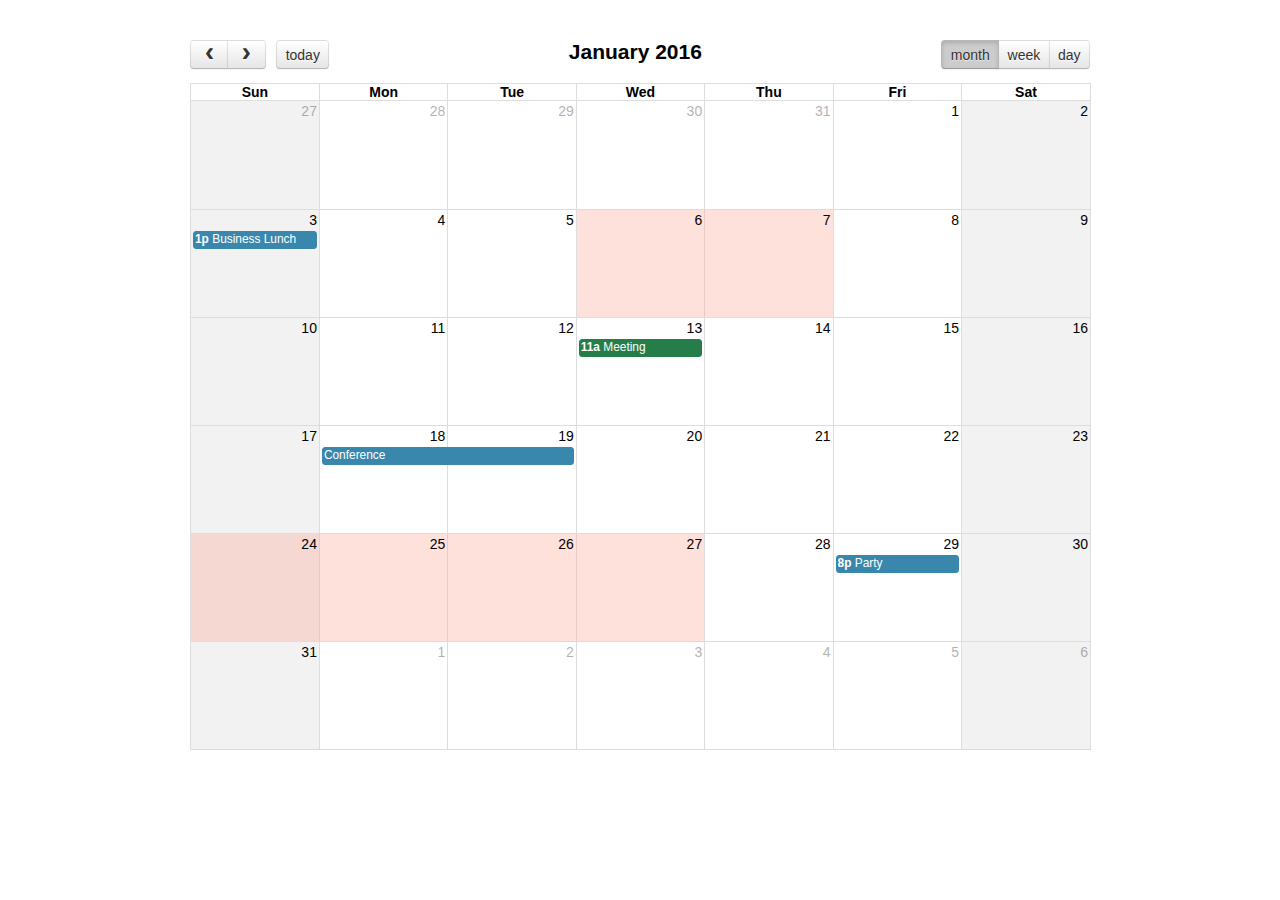
<file: Jon's PHP Files/dependencies/fullcalendar-2.6.1/demos/background-events.html>
<!DOCTYPE html>
<html>
<head>
<meta charset='utf-8' />
<link href='../fullcalendar.css' rel='stylesheet' />
<link href='../fullcalendar.print.css' rel='stylesheet' media='print' />
<script src='../lib/moment.min.js'></script>
<script src='../lib/jquery.min.js'></script>
<script src='../fullcalendar.min.js'></script>
<script>

	$(document).ready(function() {

		$('#calendar').fullCalendar({
			header: {
				left: 'prev,next today',
				center: 'title',
				right: 'month,agendaWeek,agendaDay'
			},
			defaultDate: '2016-01-12',
			businessHours: true, // display business hours
			editable: true,
			events: [
				{
					title: 'Business Lunch',
					start: '2016-01-03T13:00:00',
					constraint: 'businessHours'
				},
				{
					title: 'Meeting',
					start: '2016-01-13T11:00:00',
					constraint: 'availableForMeeting', // defined below
					color: '#257e4a'
				},
				{
					title: 'Conference',
					start: '2016-01-18',
					end: '2016-01-20'
				},
				{
					title: 'Party',
					start: '2016-01-29T20:00:00'
				},

				// areas where "Meeting" must be dropped
				{
					id: 'availableForMeeting',
					start: '2016-01-11T10:00:00',
					end: '2016-01-11T16:00:00',
					rendering: 'background'
				},
				{
					id: 'availableForMeeting',
					start: '2016-01-13T10:00:00',
					end: '2016-01-13T16:00:00',
					rendering: 'background'
				},

				// red areas where no events can be dropped
				{
					start: '2016-01-24',
					end: '2016-01-28',
					overlap: false,
					rendering: 'background',
					color: '#ff9f89'
				},
				{
					start: '2016-01-06',
					end: '2016-01-08',
					overlap: false,
					rendering: 'background',
					color: '#ff9f89'
				}
			]
		});
		
	});

</script>
<style>

	body {
		margin: 40px 10px;
		padding: 0;
		font-family: "Lucida Grande",Helvetica,Arial,Verdana,sans-serif;
		font-size: 14px;
	}

	#calendar {
		max-width: 900px;
		margin: 0 auto;
	}

</style>
</head>
<body>

	<div id='calendar'></div>

</body>
</html>
</file>
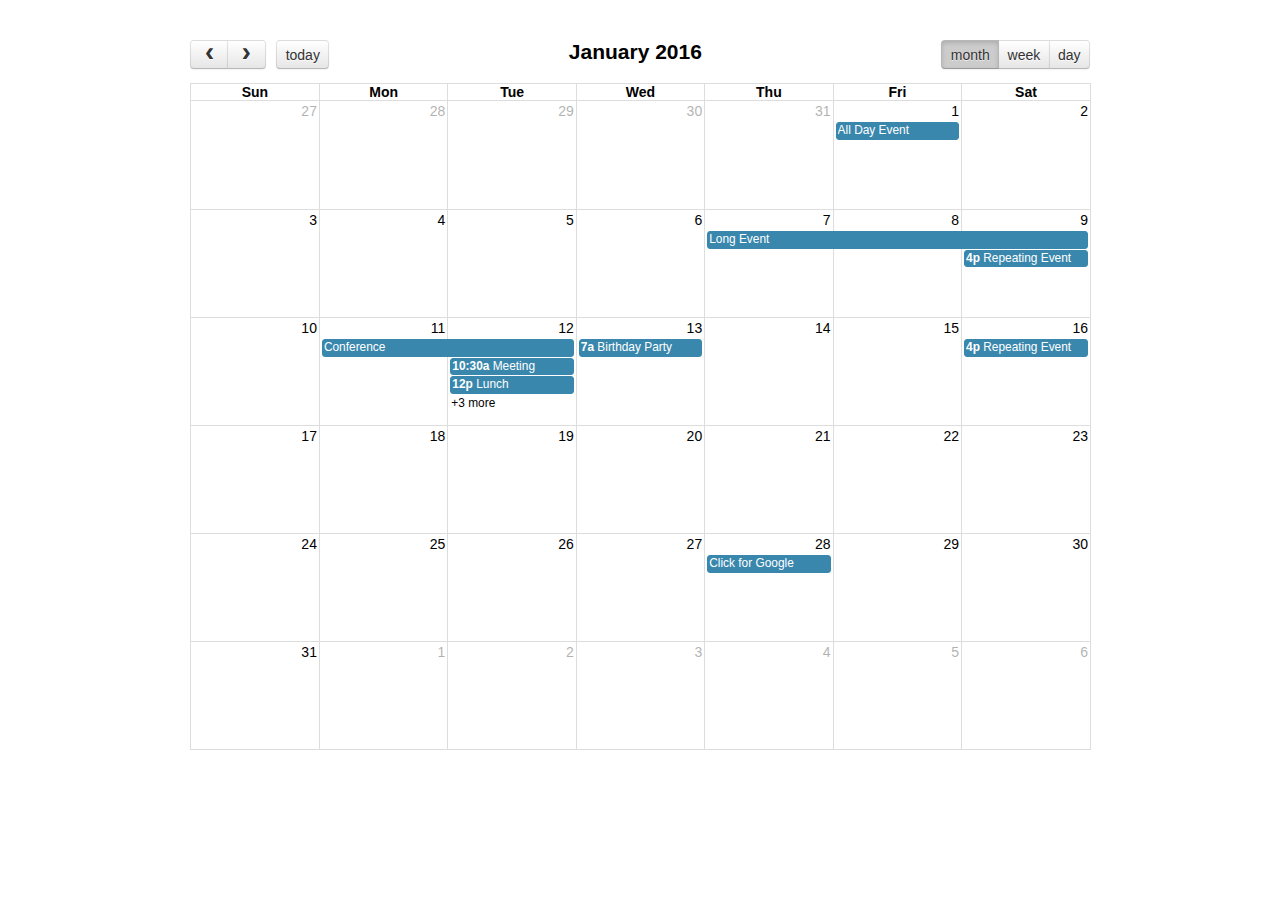
<file: Jon's PHP Files/dependencies/fullcalendar-2.6.1/demos/basic-views.html>
<!DOCTYPE html>
<html>
<head>
<meta charset='utf-8' />
<link href='../fullcalendar.css' rel='stylesheet' />
<link href='../fullcalendar.print.css' rel='stylesheet' media='print' />
<script src='../lib/moment.min.js'></script>
<script src='../lib/jquery.min.js'></script>
<script src='../fullcalendar.min.js'></script>
<script>

	$(document).ready(function() {
		
		$('#calendar').fullCalendar({
			header: {
				left: 'prev,next today',
				center: 'title',
				right: 'month,basicWeek,basicDay'
			},
			defaultDate: '2016-01-12',
			editable: true,
			eventLimit: true, // allow "more" link when too many events
			events: [
				{
					title: 'All Day Event',
					start: '2016-01-01'
				},
				{
					title: 'Long Event',
					start: '2016-01-07',
					end: '2016-01-10'
				},
				{
					id: 999,
					title: 'Repeating Event',
					start: '2016-01-09T16:00:00'
				},
				{
					id: 999,
					title: 'Repeating Event',
					start: '2016-01-16T16:00:00'
				},
				{
					title: 'Conference',
					start: '2016-01-11',
					end: '2016-01-13'
				},
				{
					title: 'Meeting',
					start: '2016-01-12T10:30:00',
					end: '2016-01-12T12:30:00'
				},
				{
					title: 'Lunch',
					start: '2016-01-12T12:00:00'
				},
				{
					title: 'Meeting',
					start: '2016-01-12T14:30:00'
				},
				{
					title: 'Happy Hour',
					start: '2016-01-12T17:30:00'
				},
				{
					title: 'Dinner',
					start: '2016-01-12T20:00:00'
				},
				{
					title: 'Birthday Party',
					start: '2016-01-13T07:00:00'
				},
				{
					title: 'Click for Google',
					url: 'http://google.com/',
					start: '2016-01-28'
				}
			]
		});
		
	});

</script>
<style>

	body {
		margin: 40px 10px;
		padding: 0;
		font-family: "Lucida Grande",Helvetica,Arial,Verdana,sans-serif;
		font-size: 14px;
	}

	#calendar {
		max-width: 900px;
		margin: 0 auto;
	}

</style>
</head>
<body>

	<div id='calendar'></div>

</body>
</html>
</file>
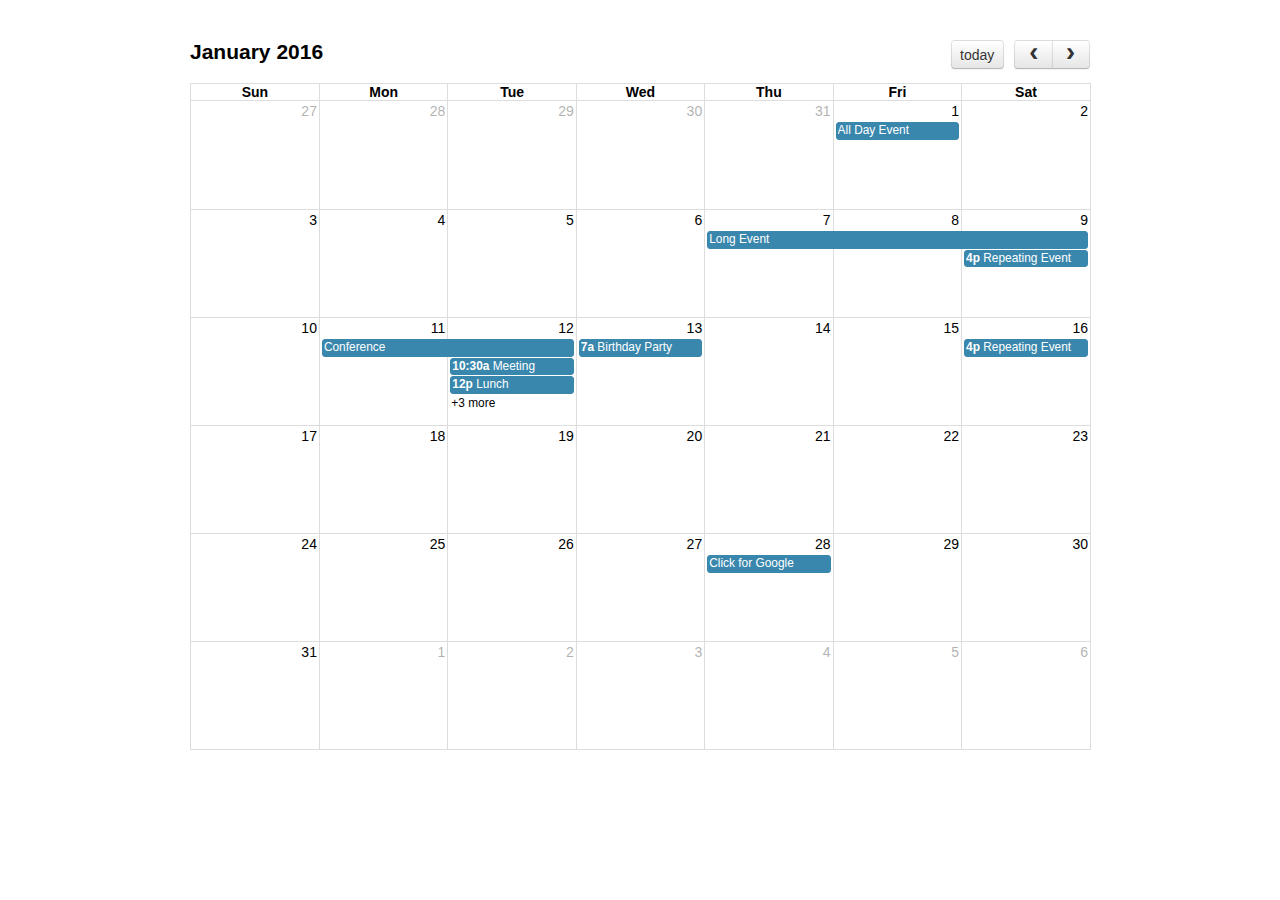
<file: Jon's PHP Files/dependencies/fullcalendar-2.6.1/demos/default.html>
<!DOCTYPE html>
<html>
<head>
<meta charset='utf-8' />
<link href='../fullcalendar.css' rel='stylesheet' />
<link href='../fullcalendar.print.css' rel='stylesheet' media='print' />
<script src='../lib/moment.min.js'></script>
<script src='../lib/jquery.min.js'></script>
<script src='../fullcalendar.min.js'></script>
<script>

	$(document).ready(function() {

		$('#calendar').fullCalendar({
			defaultDate: '2016-01-12',
			editable: true,
			eventLimit: true, // allow "more" link when too many events
			events: [
				{
					title: 'All Day Event',
					start: '2016-01-01'
				},
				{
					title: 'Long Event',
					start: '2016-01-07',
					end: '2016-01-10'
				},
				{
					id: 999,
					title: 'Repeating Event',
					start: '2016-01-09T16:00:00'
				},
				{
					id: 999,
					title: 'Repeating Event',
					start: '2016-01-16T16:00:00'
				},
				{
					title: 'Conference',
					start: '2016-01-11',
					end: '2016-01-13'
				},
				{
					title: 'Meeting',
					start: '2016-01-12T10:30:00',
					end: '2016-01-12T12:30:00'
				},
				{
					title: 'Lunch',
					start: '2016-01-12T12:00:00'
				},
				{
					title: 'Meeting',
					start: '2016-01-12T14:30:00'
				},
				{
					title: 'Happy Hour',
					start: '2016-01-12T17:30:00'
				},
				{
					title: 'Dinner',
					start: '2016-01-12T20:00:00'
				},
				{
					title: 'Birthday Party',
					start: '2016-01-13T07:00:00'
				},
				{
					title: 'Click for Google',
					url: 'http://google.com/',
					start: '2016-01-28'
				}
			]
		});
		
	});

</script>
<style>

	body {
		margin: 40px 10px;
		padding: 0;
		font-family: "Lucida Grande",Helvetica,Arial,Verdana,sans-serif;
		font-size: 14px;
	}

	#calendar {
		max-width: 900px;
		margin: 0 auto;
	}

</style>
</head>
<body>

	<div id='calendar'></div>

</body>
</html>
</file>
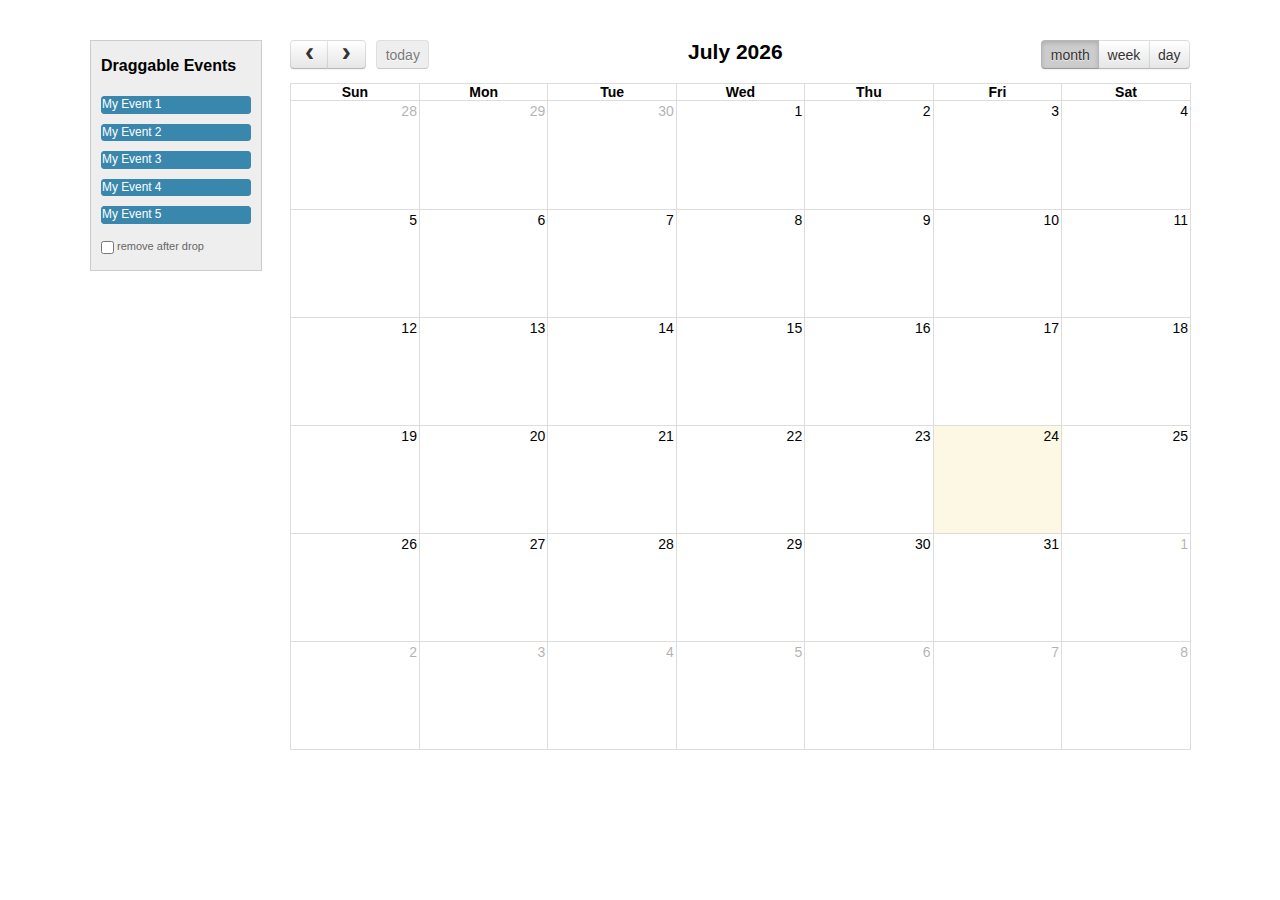
<file: Jon's PHP Files/dependencies/fullcalendar-2.6.1/demos/external-dragging.html>
<!DOCTYPE html>
<html>
<head>
<meta charset='utf-8' />
<link href='../fullcalendar.css' rel='stylesheet' />
<link href='../fullcalendar.print.css' rel='stylesheet' media='print' />
<script src='../lib/moment.min.js'></script>
<script src='../lib/jquery.min.js'></script>
<script src='../lib/jquery-ui.custom.min.js'></script>
<script src='../fullcalendar.min.js'></script>
<script>

	$(document).ready(function() {


		/* initialize the external events
		-----------------------------------------------------------------*/

		$('#external-events .fc-event').each(function() {

			// store data so the calendar knows to render an event upon drop
			$(this).data('event', {
				title: $.trim($(this).text()), // use the element's text as the event title
				stick: true // maintain when user navigates (see docs on the renderEvent method)
			});

			// make the event draggable using jQuery UI
			$(this).draggable({
				zIndex: 999,
				revert: true,      // will cause the event to go back to its
				revertDuration: 0  //  original position after the drag
			});

		});


		/* initialize the calendar
		-----------------------------------------------------------------*/

		$('#calendar').fullCalendar({
			header: {
				left: 'prev,next today',
				center: 'title',
				right: 'month,agendaWeek,agendaDay'
			},
			editable: true,
			droppable: true, // this allows things to be dropped onto the calendar
			drop: function() {
				// is the "remove after drop" checkbox checked?
				if ($('#drop-remove').is(':checked')) {
					// if so, remove the element from the "Draggable Events" list
					$(this).remove();
				}
			}
		});


	});

</script>
<style>

	body {
		margin-top: 40px;
		text-align: center;
		font-size: 14px;
		font-family: "Lucida Grande",Helvetica,Arial,Verdana,sans-serif;
	}
		
	#wrap {
		width: 1100px;
		margin: 0 auto;
	}
		
	#external-events {
		float: left;
		width: 150px;
		padding: 0 10px;
		border: 1px solid #ccc;
		background: #eee;
		text-align: left;
	}
		
	#external-events h4 {
		font-size: 16px;
		margin-top: 0;
		padding-top: 1em;
	}
		
	#external-events .fc-event {
		margin: 10px 0;
		cursor: pointer;
	}
		
	#external-events p {
		margin: 1.5em 0;
		font-size: 11px;
		color: #666;
	}
		
	#external-events p input {
		margin: 0;
		vertical-align: middle;
	}

	#calendar {
		float: right;
		width: 900px;
	}

</style>
</head>
<body>
	<div id='wrap'>

		<div id='external-events'>
			<h4>Draggable Events</h4>
			<div class='fc-event'>My Event 1</div>
			<div class='fc-event'>My Event 2</div>
			<div class='fc-event'>My Event 3</div>
			<div class='fc-event'>My Event 4</div>
			<div class='fc-event'>My Event 5</div>
			<p>
				<input type='checkbox' id='drop-remove' />
				<label for='drop-remove'>remove after drop</label>
			</p>
		</div>

		<div id='calendar'></div>

		<div style='clear:both'></div>

	</div>
</body>
</html>
</file>
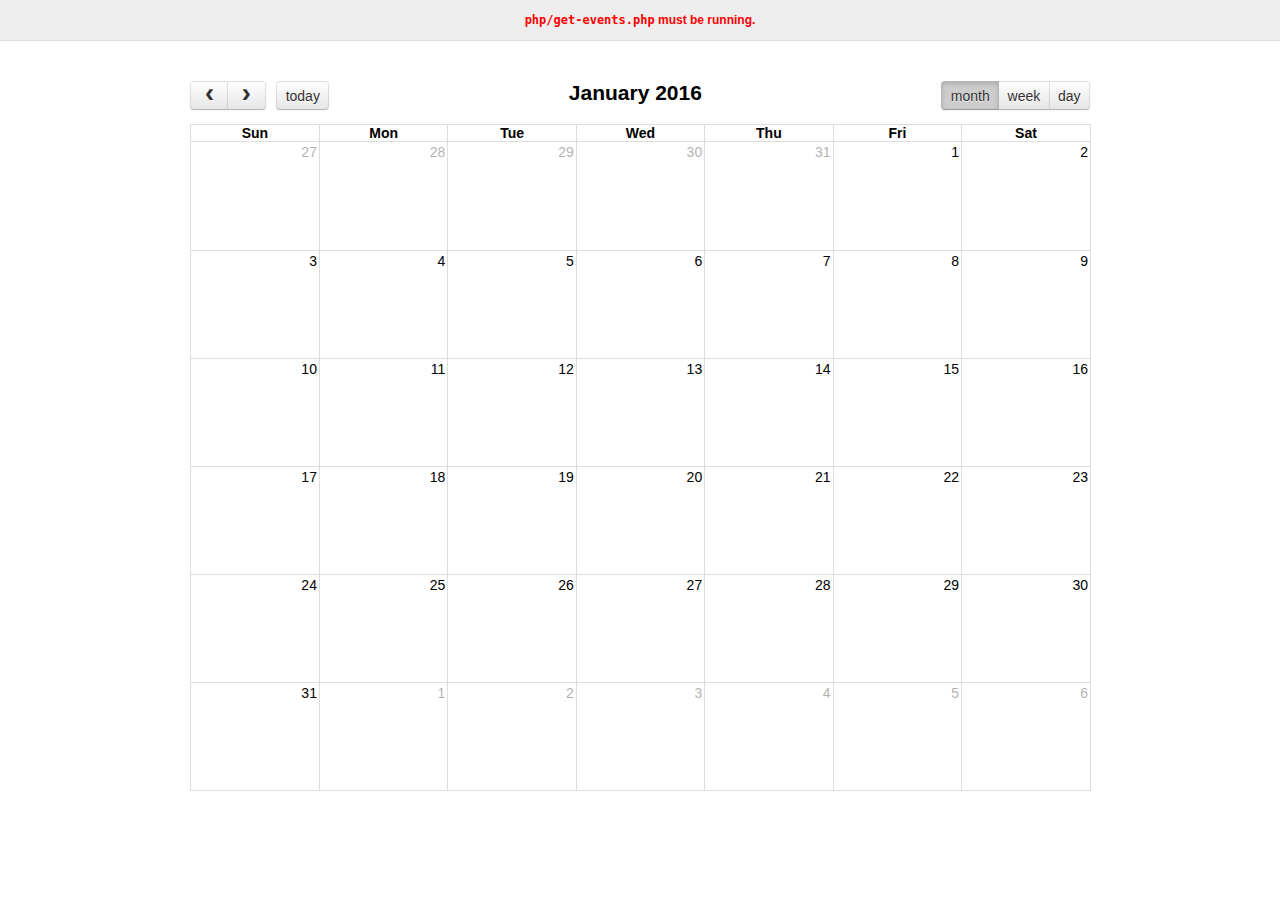
<file: Jon's PHP Files/dependencies/fullcalendar-2.6.1/demos/json.html>
<!DOCTYPE html>
<html>
<head>
<meta charset='utf-8' />
<link href='../fullcalendar.css' rel='stylesheet' />
<link href='../fullcalendar.print.css' rel='stylesheet' media='print' />
<script src='../lib/moment.min.js'></script>
<script src='../lib/jquery.min.js'></script>
<script src='../fullcalendar.min.js'></script>
<script>

	$(document).ready(function() {
	
		$('#calendar').fullCalendar({
			header: {
				left: 'prev,next today',
				center: 'title',
				right: 'month,agendaWeek,agendaDay'
			},
			defaultDate: '2016-01-12',
			editable: true,
			eventLimit: true, // allow "more" link when too many events
			events: {
				url: 'php/get-events.php',
				error: function() {
					$('#script-warning').show();
				}
			},
			loading: function(bool) {
				$('#loading').toggle(bool);
			}
		});
		
	});

</script>
<style>

	body {
		margin: 0;
		padding: 0;
		font-family: "Lucida Grande",Helvetica,Arial,Verdana,sans-serif;
		font-size: 14px;
	}

	#script-warning {
		display: none;
		background: #eee;
		border-bottom: 1px solid #ddd;
		padding: 0 10px;
		line-height: 40px;
		text-align: center;
		font-weight: bold;
		font-size: 12px;
		color: red;
	}

	#loading {
		display: none;
		position: absolute;
		top: 10px;
		right: 10px;
	}

	#calendar {
		max-width: 900px;
		margin: 40px auto;
		padding: 0 10px;
	}

</style>
</head>
<body>

	<div id='script-warning'>
		<code>php/get-events.php</code> must be running.
	</div>

	<div id='loading'>loading...</div>

	<div id='calendar'></div>

</body>
</html>
</file>
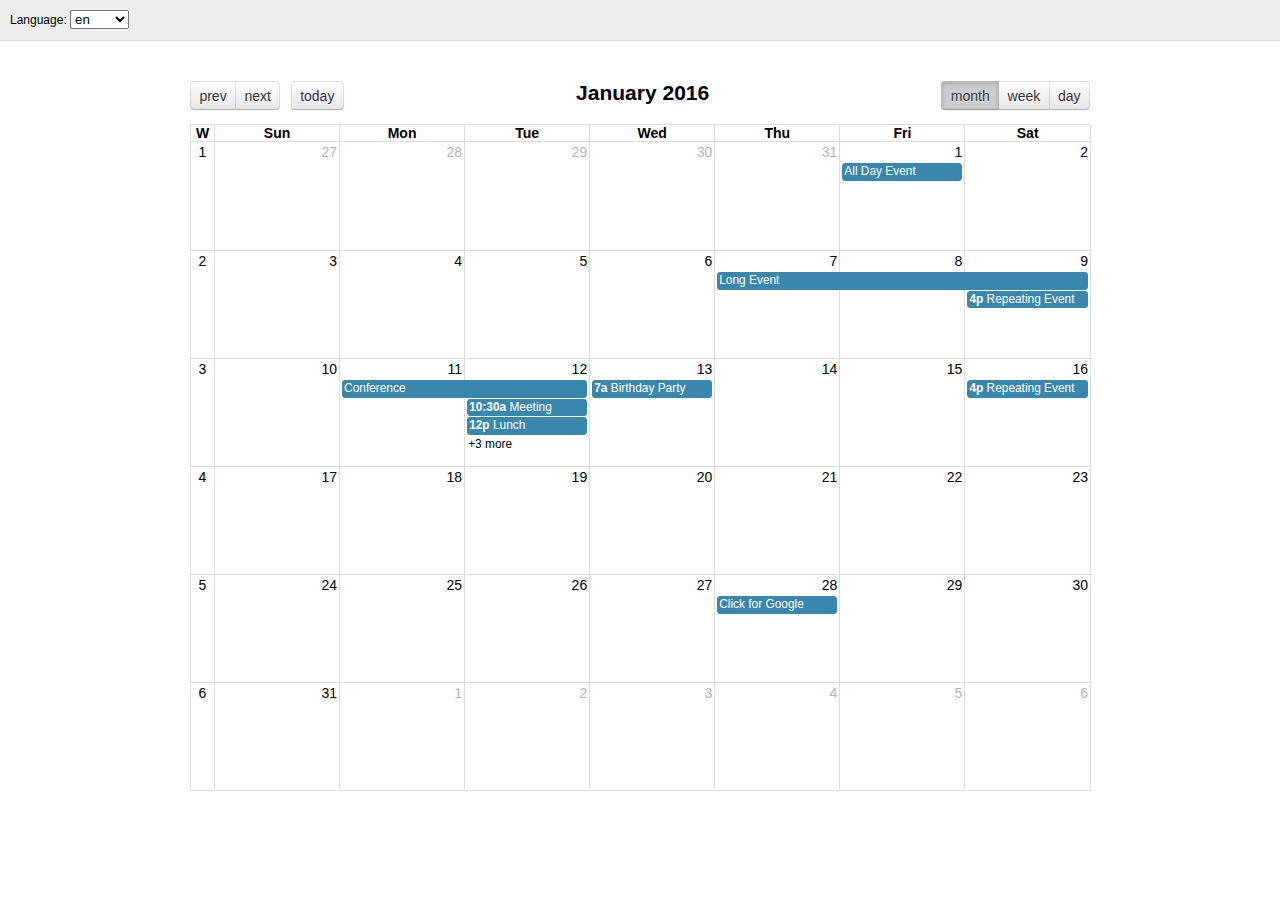
<file: Jon's PHP Files/dependencies/fullcalendar-2.6.1/demos/languages.html>
<!DOCTYPE html>
<html>
<head>
<meta charset='utf-8' />
<link rel='stylesheet' href='../lib/cupertino/jquery-ui.min.css' />
<link href='../fullcalendar.css' rel='stylesheet' />
<link href='../fullcalendar.print.css' rel='stylesheet' media='print' />
<script src='../lib/moment.min.js'></script>
<script src='../lib/jquery.min.js'></script>
<script src='../fullcalendar.min.js'></script>
<script src='../lang-all.js'></script>
<script>

	$(document).ready(function() {
		var currentLangCode = 'en';

		// build the language selector's options
		$.each($.fullCalendar.langs, function(langCode) {
			$('#lang-selector').append(
				$('<option/>')
					.attr('value', langCode)
					.prop('selected', langCode == currentLangCode)
					.text(langCode)
			);
		});

		// rerender the calendar when the selected option changes
		$('#lang-selector').on('change', function() {
			if (this.value) {
				currentLangCode = this.value;
				$('#calendar').fullCalendar('destroy');
				renderCalendar();
			}
		});

		function renderCalendar() {
			$('#calendar').fullCalendar({
				header: {
					left: 'prev,next today',
					center: 'title',
					right: 'month,agendaWeek,agendaDay'
				},
				defaultDate: '2016-01-12',
				lang: currentLangCode,
				buttonIcons: false, // show the prev/next text
				weekNumbers: true,
				editable: true,
				eventLimit: true, // allow "more" link when too many events
				events: [
					{
						title: 'All Day Event',
						start: '2016-01-01'
					},
					{
						title: 'Long Event',
						start: '2016-01-07',
						end: '2016-01-10'
					},
					{
						id: 999,
						title: 'Repeating Event',
						start: '2016-01-09T16:00:00'
					},
					{
						id: 999,
						title: 'Repeating Event',
						start: '2016-01-16T16:00:00'
					},
					{
						title: 'Conference',
						start: '2016-01-11',
						end: '2016-01-13'
					},
					{
						title: 'Meeting',
						start: '2016-01-12T10:30:00',
						end: '2016-01-12T12:30:00'
					},
					{
						title: 'Lunch',
						start: '2016-01-12T12:00:00'
					},
					{
						title: 'Meeting',
						start: '2016-01-12T14:30:00'
					},
					{
						title: 'Happy Hour',
						start: '2016-01-12T17:30:00'
					},
					{
						title: 'Dinner',
						start: '2016-01-12T20:00:00'
					},
					{
						title: 'Birthday Party',
						start: '2016-01-13T07:00:00'
					},
					{
						title: 'Click for Google',
						url: 'http://google.com/',
						start: '2016-01-28'
					}
				]
			});
		}

		renderCalendar();
	});

</script>
<style>

	body {
		margin: 0;
		padding: 0;
		font-family: "Lucida Grande",Helvetica,Arial,Verdana,sans-serif;
		font-size: 14px;
	}

	#top {
		background: #eee;
		border-bottom: 1px solid #ddd;
		padding: 0 10px;
		line-height: 40px;
		font-size: 12px;
	}

	#calendar {
		max-width: 900px;
		margin: 40px auto;
		padding: 0 10px;
	}

</style>
</head>
<body>

	<div id='top'>

		Language:
		<select id='lang-selector'></select>

	</div>

	<div id='calendar'></div>

</body>
</html>
</file>
<file: Jon's PHP Files/dependencies/fullcalendar-2.6.1/fullcalendar.css>
/*!
 * FullCalendar v2.6.1 Stylesheet
 * Docs & License: http://fullcalendar.io/
 * (c) 2015 Adam Shaw
 */


.fc {
	direction: ltr;
	text-align: left;
}

.fc-rtl {
	text-align: right;
}

body .fc { /* extra precedence to overcome jqui */
	font-size: 1em;
}


/* Colors
--------------------------------------------------------------------------------------------------*/

.fc-unthemed th,
.fc-unthemed td,
.fc-unthemed thead,
.fc-unthemed tbody,
.fc-unthemed .fc-divider,
.fc-unthemed .fc-row,
.fc-unthemed .fc-popover {
	border-color: #ddd;
}

.fc-unthemed .fc-popover {
	background-color: #fff;
}

.fc-unthemed .fc-divider,
.fc-unthemed .fc-popover .fc-header {
	background: #eee;
}

.fc-unthemed .fc-popover .fc-header .fc-close {
	color: #666;
}

.fc-unthemed .fc-today {
	background: #fcf8e3;
}

.fc-highlight { /* when user is selecting cells */
	background: #bce8f1;
	opacity: .3;
	filter: alpha(opacity=30); /* for IE */
}

.fc-bgevent { /* default look for background events */
	background: rgb(143, 223, 130);
	opacity: .3;
	filter: alpha(opacity=30); /* for IE */
}

.fc-nonbusiness { /* default look for non-business-hours areas */
	/* will inherit .fc-bgevent's styles */
	background: #d7d7d7;
}


/* Icons (inline elements with styled text that mock arrow icons)
--------------------------------------------------------------------------------------------------*/

.fc-icon {
	display: inline-block;
	width: 1em;
	height: 1em;
	line-height: 1em;
	font-size: 1em;
	text-align: center;
	overflow: hidden;
	font-family: "Courier New", Courier, monospace;

	/* don't allow browser text-selection */
	-webkit-touch-callout: none;
	-webkit-user-select: none;
	-khtml-user-select: none;
	-moz-user-select: none;
	-ms-user-select: none;
	user-select: none;
	}

/*
Acceptable font-family overrides for individual icons:
	"Arial", sans-serif
	"Times New Roman", serif

NOTE: use percentage font sizes or else old IE chokes
*/

.fc-icon:after {
	position: relative;
	margin: 0 -1em; /* ensures character will be centered, regardless of width */
}

.fc-icon-left-single-arrow:after {
	content: "\02039";
	font-weight: bold;
	font-size: 200%;
	top: -7%;
	left: 3%;
}

.fc-icon-right-single-arrow:after {
	content: "\0203A";
	font-weight: bold;
	font-size: 200%;
	top: -7%;
	left: -3%;
}

.fc-icon-left-double-arrow:after {
	content: "\000AB";
	font-size: 160%;
	top: -7%;
}

.fc-icon-right-double-arrow:after {
	content: "\000BB";
	font-size: 160%;
	top: -7%;
}

.fc-icon-left-triangle:after {
	content: "\25C4";
	font-size: 125%;
	top: 3%;
	left: -2%;
}

.fc-icon-right-triangle:after {
	content: "\25BA";
	font-size: 125%;
	top: 3%;
	left: 2%;
}

.fc-icon-down-triangle:after {
	content: "\25BC";
	font-size: 125%;
	top: 2%;
}

.fc-icon-x:after {
	content: "\000D7";
	font-size: 200%;
	top: 6%;
}


/* Buttons (styled <button> tags, normalized to work cross-browser)
--------------------------------------------------------------------------------------------------*/

.fc button {
	/* force height to include the border and padding */
	-moz-box-sizing: border-box;
	-webkit-box-sizing: border-box;
	box-sizing: border-box;

	/* dimensions */
	margin: 0;
	height: 2.1em;
	padding: 0 .6em;

	/* text & cursor */
	font-size: 1em; /* normalize */
	white-space: nowrap;
	cursor: pointer;
}

/* Firefox has an annoying inner border */
.fc button::-moz-focus-inner { margin: 0; padding: 0; }
	
.fc-state-default { /* non-theme */
	border: 1px solid;
}

.fc-state-default.fc-corner-left { /* non-theme */
	border-top-left-radius: 4px;
	border-bottom-left-radius: 4px;
}

.fc-state-default.fc-corner-right { /* non-theme */
	border-top-right-radius: 4px;
	border-bottom-right-radius: 4px;
}

/* icons in buttons */

.fc button .fc-icon { /* non-theme */
	position: relative;
	top: -0.05em; /* seems to be a good adjustment across browsers */
	margin: 0 .2em;
	vertical-align: middle;
}
	
/*
  button states
  borrowed from twitter bootstrap (http://twitter.github.com/bootstrap/)
*/

.fc-state-default {
	background-color: #f5f5f5;
	background-image: -moz-linear-gradient(top, #ffffff, #e6e6e6);
	background-image: -webkit-gradient(linear, 0 0, 0 100%, from(#ffffff), to(#e6e6e6));
	background-image: -webkit-linear-gradient(top, #ffffff, #e6e6e6);
	background-image: -o-linear-gradient(top, #ffffff, #e6e6e6);
	background-image: linear-gradient(to bottom, #ffffff, #e6e6e6);
	background-repeat: repeat-x;
	border-color: #e6e6e6 #e6e6e6 #bfbfbf;
	border-color: rgba(0, 0, 0, 0.1) rgba(0, 0, 0, 0.1) rgba(0, 0, 0, 0.25);
	color: #333;
	text-shadow: 0 1px 1px rgba(255, 255, 255, 0.75);
	box-shadow: inset 0 1px 0 rgba(255, 255, 255, 0.2), 0 1px 2px rgba(0, 0, 0, 0.05);
}

.fc-state-hover,
.fc-state-down,
.fc-state-active,
.fc-state-disabled {
	color: #333333;
	background-color: #e6e6e6;
}

.fc-state-hover {
	color: #333333;
	text-decoration: none;
	background-position: 0 -15px;
	-webkit-transition: background-position 0.1s linear;
	   -moz-transition: background-position 0.1s linear;
	     -o-transition: background-position 0.1s linear;
	        transition: background-position 0.1s linear;
}

.fc-state-down,
.fc-state-active {
	background-color: #cccccc;
	background-image: none;
	box-shadow: inset 0 2px 4px rgba(0, 0, 0, 0.15), 0 1px 2px rgba(0, 0, 0, 0.05);
}

.fc-state-disabled {
	cursor: default;
	background-image: none;
	opacity: 0.65;
	filter: alpha(opacity=65);
	box-shadow: none;
}


/* Buttons Groups
--------------------------------------------------------------------------------------------------*/

.fc-button-group {
	display: inline-block;
}

/*
every button that is not first in a button group should scootch over one pixel and cover the
previous button's border...
*/

.fc .fc-button-group > * { /* extra precedence b/c buttons have margin set to zero */
	float: left;
	margin: 0 0 0 -1px;
}

.fc .fc-button-group > :first-child { /* same */
	margin-left: 0;
}


/* Popover
--------------------------------------------------------------------------------------------------*/

.fc-popover {
	position: absolute;
	box-shadow: 0 2px 6px rgba(0,0,0,.15);
}

.fc-popover .fc-header { /* TODO: be more consistent with fc-head/fc-body */
	padding: 2px 4px;
}

.fc-popover .fc-header .fc-title {
	margin: 0 2px;
}

.fc-popover .fc-header .fc-close {
	cursor: pointer;
}

.fc-ltr .fc-popover .fc-header .fc-title,
.fc-rtl .fc-popover .fc-header .fc-close {
	float: left;
}

.fc-rtl .fc-popover .fc-header .fc-title,
.fc-ltr .fc-popover .fc-header .fc-close {
	float: right;
}

/* unthemed */

.fc-unthemed .fc-popover {
	border-width: 1px;
	border-style: solid;
}

.fc-unthemed .fc-popover .fc-header .fc-close {
	font-size: .9em;
	margin-top: 2px;
}

/* jqui themed */

.fc-popover > .ui-widget-header + .ui-widget-content {
	border-top: 0; /* where they meet, let the header have the border */
}


/* Misc Reusable Components
--------------------------------------------------------------------------------------------------*/

.fc-divider {
	border-style: solid;
	border-width: 1px;
}

hr.fc-divider {
	height: 0;
	margin: 0;
	padding: 0 0 2px; /* height is unreliable across browsers, so use padding */
	border-width: 1px 0;
}

.fc-clear {
	clear: both;
}

.fc-bg,
.fc-bgevent-skeleton,
.fc-highlight-skeleton,
.fc-helper-skeleton {
	/* these element should always cling to top-left/right corners */
	position: absolute;
	top: 0;
	left: 0;
	right: 0;
}

.fc-bg {
	bottom: 0; /* strech bg to bottom edge */
}

.fc-bg table {
	height: 100%; /* strech bg to bottom edge */
}


/* Tables
--------------------------------------------------------------------------------------------------*/

.fc table {
	width: 100%;
	table-layout: fixed;
	border-collapse: collapse;
	border-spacing: 0;
	font-size: 1em; /* normalize cross-browser */
}

.fc th {
	text-align: center;
}

.fc th,
.fc td {
	border-style: solid;
	border-width: 1px;
	padding: 0;
	vertical-align: top;
}

.fc td.fc-today {
	border-style: double; /* overcome neighboring borders */
}


/* Fake Table Rows
--------------------------------------------------------------------------------------------------*/

.fc .fc-row { /* extra precedence to overcome themes w/ .ui-widget-content forcing a 1px border */
	/* no visible border by default. but make available if need be (scrollbar width compensation) */
	border-style: solid;
	border-width: 0;
}

.fc-row table {
	/* don't put left/right border on anything within a fake row.
	   the outer tbody will worry about this */
	border-left: 0 hidden transparent;
	border-right: 0 hidden transparent;

	/* no bottom borders on rows */
	border-bottom: 0 hidden transparent; 
}

.fc-row:first-child table {
	border-top: 0 hidden transparent; /* no top border on first row */
}


/* Day Row (used within the header and the DayGrid)
--------------------------------------------------------------------------------------------------*/

.fc-row {
	position: relative;
}

.fc-row .fc-bg {
	z-index: 1;
}

/* highlighting cells & background event skeleton */

.fc-row .fc-bgevent-skeleton,
.fc-row .fc-highlight-skeleton {
	bottom: 0; /* stretch skeleton to bottom of row */
}

.fc-row .fc-bgevent-skeleton table,
.fc-row .fc-highlight-skeleton table {
	height: 100%; /* stretch skeleton to bottom of row */
}

.fc-row .fc-highlight-skeleton td,
.fc-row .fc-bgevent-skeleton td {
	border-color: transparent;
}

.fc-row .fc-bgevent-skeleton {
	z-index: 2;

}

.fc-row .fc-highlight-skeleton {
	z-index: 3;
}

/*
row content (which contains day/week numbers and events) as well as "helper" (which contains
temporary rendered events).
*/

.fc-row .fc-content-skeleton {
	position: relative;
	z-index: 4;
	padding-bottom: 2px; /* matches the space above the events */
}

.fc-row .fc-helper-skeleton {
	z-index: 5;
}

.fc-row .fc-content-skeleton td,
.fc-row .fc-helper-skeleton td {
	/* see-through to the background below */
	background: none; /* in case <td>s are globally styled */
	border-color: transparent;

	/* don't put a border between events and/or the day number */
	border-bottom: 0;
}

.fc-row .fc-content-skeleton tbody td, /* cells with events inside (so NOT the day number cell) */
.fc-row .fc-helper-skeleton tbody td {
	/* don't put a border between event cells */
	border-top: 0;
}


/* Scrolling Container
--------------------------------------------------------------------------------------------------*/

.fc-scroller { /* this class goes on elements for guaranteed vertical scrollbars */
	overflow-y: scroll;
	overflow-x: hidden;
}

.fc-scroller > * { /* we expect an immediate inner element */
	position: relative; /* re-scope all positions */
	width: 100%; /* hack to force re-sizing this inner element when scrollbars appear/disappear */
	overflow: hidden; /* don't let negative margins or absolute positioning create further scroll */
}


/* Global Event Styles
--------------------------------------------------------------------------------------------------*/

.fc-event {
	position: relative; /* for resize handle and other inner positioning */
	display: block; /* make the <a> tag block */
	font-size: .85em;
	line-height: 1.3;
	border-radius: 3px;
	border: 1px solid #3a87ad; /* default BORDER color */
	background-color: #3a87ad; /* default BACKGROUND color */
	font-weight: normal; /* undo jqui's ui-widget-header bold */
}

/* overpower some of bootstrap's and jqui's styles on <a> tags */
.fc-event,
.fc-event:hover,
.ui-widget .fc-event {
	color: #fff; /* default TEXT color */
	text-decoration: none; /* if <a> has an href */
}

.fc-event[href],
.fc-event.fc-draggable {
	cursor: pointer; /* give events with links and draggable events a hand mouse pointer */
}

.fc-not-allowed, /* causes a "warning" cursor. applied on body */
.fc-not-allowed .fc-event { /* to override an event's custom cursor */
	cursor: not-allowed;
}

.fc-event .fc-bg { /* the generic .fc-bg already does position */
	z-index: 1;
	background: #fff;
	opacity: .25;
	filter: alpha(opacity=25); /* for IE */
}

.fc-event .fc-content {
	position: relative;
	z-index: 2;
}

.fc-event .fc-resizer {
	position: absolute;
	z-index: 3;
}


/* Horizontal Events
--------------------------------------------------------------------------------------------------*/

/* events that are continuing to/from another week. kill rounded corners and butt up against edge */

.fc-ltr .fc-h-event.fc-not-start,
.fc-rtl .fc-h-event.fc-not-end {
	margin-left: 0;
	border-left-width: 0;
	padding-left: 1px; /* replace the border with padding */
	border-top-left-radius: 0;
	border-bottom-left-radius: 0;
}

.fc-ltr .fc-h-event.fc-not-end,
.fc-rtl .fc-h-event.fc-not-start {
	margin-right: 0;
	border-right-width: 0;
	padding-right: 1px; /* replace the border with padding */
	border-top-right-radius: 0;
	border-bottom-right-radius: 0;
}

/* resizer */

.fc-h-event .fc-resizer { /* positioned it to overcome the event's borders */
	top: -1px;
	bottom: -1px;
	left: -1px;
	right: -1px;
	width: 5px;
}

/* left resizer  */
.fc-ltr .fc-h-event .fc-start-resizer,
.fc-ltr .fc-h-event .fc-start-resizer:before,
.fc-ltr .fc-h-event .fc-start-resizer:after,
.fc-rtl .fc-h-event .fc-end-resizer,
.fc-rtl .fc-h-event .fc-end-resizer:before,
.fc-rtl .fc-h-event .fc-end-resizer:after {
	right: auto; /* ignore the right and only use the left */
	cursor: w-resize;
}

/* right resizer */
.fc-ltr .fc-h-event .fc-end-resizer,
.fc-ltr .fc-h-event .fc-end-resizer:before,
.fc-ltr .fc-h-event .fc-end-resizer:after,
.fc-rtl .fc-h-event .fc-start-resizer,
.fc-rtl .fc-h-event .fc-start-resizer:before,
.fc-rtl .fc-h-event .fc-start-resizer:after {
	left: auto; /* ignore the left and only use the right */
	cursor: e-resize;
}


/* DayGrid events
----------------------------------------------------------------------------------------------------
We use the full "fc-day-grid-event" class instead of using descendants because the event won't
be a descendant of the grid when it is being dragged.
*/

.fc-day-grid-event {
	margin: 1px 2px 0; /* spacing between events and edges */
	padding: 0 1px;
}


.fc-day-grid-event .fc-content { /* force events to be one-line tall */
	white-space: nowrap;
	overflow: hidden;
}

.fc-day-grid-event .fc-time {
	font-weight: bold;
}

.fc-day-grid-event .fc-resizer { /* enlarge the default hit area */
	left: -3px;
	right: -3px;
	width: 7px;
}


/* Event Limiting
--------------------------------------------------------------------------------------------------*/

/* "more" link that represents hidden events */

a.fc-more {
	margin: 1px 3px;
	font-size: .85em;
	cursor: pointer;
	text-decoration: none;
}

a.fc-more:hover {
	text-decoration: underline;
}

.fc-limited { /* rows and cells that are hidden because of a "more" link */
	display: none;
}

/* popover that appears when "more" link is clicked */

.fc-day-grid .fc-row {
	z-index: 1; /* make the "more" popover one higher than this */
}

.fc-more-popover {
	z-index: 2;
	width: 220px;
}

.fc-more-popover .fc-event-container {
	padding: 10px;
}


/* Now Indicator
--------------------------------------------------------------------------------------------------*/

.fc-now-indicator {
	position: absolute;
	border: 0 solid red;
}

/* Toolbar
--------------------------------------------------------------------------------------------------*/

.fc-toolbar {
	text-align: center;
	margin-bottom: 1em;
}

.fc-toolbar .fc-left {
	float: left;
}

.fc-toolbar .fc-right {
	float: right;
}

.fc-toolbar .fc-center {
	display: inline-block;
}

/* the things within each left/right/center section */
.fc .fc-toolbar > * > * { /* extra precedence to override button border margins */
	float: left;
	margin-left: .75em;
}

/* the first thing within each left/center/right section */
.fc .fc-toolbar > * > :first-child { /* extra precedence to override button border margins */
	margin-left: 0;
}
	
/* title text */

.fc-toolbar h2 {
	margin: 0;
}

/* button layering (for border precedence) */

.fc-toolbar button {
	position: relative;
}

.fc-toolbar .fc-state-hover,
.fc-toolbar .ui-state-hover {
	z-index: 2;
}
	
.fc-toolbar .fc-state-down {
	z-index: 3;
}

.fc-toolbar .fc-state-active,
.fc-toolbar .ui-state-active {
	z-index: 4;
}

.fc-toolbar button:focus {
	z-index: 5;
}


/* View Structure
--------------------------------------------------------------------------------------------------*/

/* undo twitter bootstrap's box-sizing rules. normalizes positioning techniques */
/* don't do this for the toolbar because we'll want bootstrap to style those buttons as some pt */
.fc-view-container *,
.fc-view-container *:before,
.fc-view-container *:after {
	-webkit-box-sizing: content-box;
	   -moz-box-sizing: content-box;
	        box-sizing: content-box;
}

.fc-view, /* scope positioning and z-index's for everything within the view */
.fc-view > table { /* so dragged elements can be above the view's main element */
	position: relative;
	z-index: 1;
}

/* BasicView
--------------------------------------------------------------------------------------------------*/

/* day row structure */

.fc-basicWeek-view .fc-content-skeleton,
.fc-basicDay-view .fc-content-skeleton {
	/* we are sure there are no day numbers in these views, so... */
	padding-top: 1px; /* add a pixel to make sure there are 2px padding above events */
	padding-bottom: 1em; /* ensure a space at bottom of cell for user selecting/clicking */
}

.fc-basic-view .fc-body .fc-row {
	min-height: 4em; /* ensure that all rows are at least this tall */
}

/* a "rigid" row will take up a constant amount of height because content-skeleton is absolute */

.fc-row.fc-rigid {
	overflow: hidden;
}

.fc-row.fc-rigid .fc-content-skeleton {
	position: absolute;
	top: 0;
	left: 0;
	right: 0;
}

/* week and day number styling */

.fc-basic-view .fc-week-number,
.fc-basic-view .fc-day-number {
	padding: 0 2px;
}

.fc-basic-view td.fc-week-number span,
.fc-basic-view td.fc-day-number {
	padding-top: 2px;
	padding-bottom: 2px;
}

.fc-basic-view .fc-week-number {
	text-align: center;
}

.fc-basic-view .fc-week-number span {
	/* work around the way we do column resizing and ensure a minimum width */
	display: inline-block;
	min-width: 1.25em;
}

.fc-ltr .fc-basic-view .fc-day-number {
	text-align: right;
}

.fc-rtl .fc-basic-view .fc-day-number {
	text-align: left;
}

.fc-day-number.fc-other-month {
	opacity: 0.3;
	filter: alpha(opacity=30); /* for IE */
	/* opacity with small font can sometimes look too faded
	   might want to set the 'color' property instead
	   making day-numbers bold also fixes the problem */
}

/* AgendaView all-day area
--------------------------------------------------------------------------------------------------*/

.fc-agenda-view .fc-day-grid {
	position: relative;
	z-index: 2; /* so the "more.." popover will be over the time grid */
}

.fc-agenda-view .fc-day-grid .fc-row {
	min-height: 3em; /* all-day section will never get shorter than this */
}

.fc-agenda-view .fc-day-grid .fc-row .fc-content-skeleton {
	padding-top: 1px; /* add a pixel to make sure there are 2px padding above events */
	padding-bottom: 1em; /* give space underneath events for clicking/selecting days */
}


/* TimeGrid axis running down the side (for both the all-day area and the slot area)
--------------------------------------------------------------------------------------------------*/

.fc .fc-axis { /* .fc to overcome default cell styles */
	vertical-align: middle;
	padding: 0 4px;
	white-space: nowrap;
}

.fc-ltr .fc-axis {
	text-align: right;
}

.fc-rtl .fc-axis {
	text-align: left;
}

.ui-widget td.fc-axis {
	font-weight: normal; /* overcome jqui theme making it bold */
}


/* TimeGrid Structure
--------------------------------------------------------------------------------------------------*/

.fc-time-grid-container, /* so scroll container's z-index is below all-day */
.fc-time-grid { /* so slats/bg/content/etc positions get scoped within here */
	position: relative;
	z-index: 1;
}

.fc-time-grid {
	min-height: 100%; /* so if height setting is 'auto', .fc-bg stretches to fill height */
}

.fc-time-grid table { /* don't put outer borders on slats/bg/content/etc */
	border: 0 hidden transparent;
}

.fc-time-grid > .fc-bg {
	z-index: 1;
}

.fc-time-grid .fc-slats,
.fc-time-grid > hr { /* the <hr> AgendaView injects when grid is shorter than scroller */
	position: relative;
	z-index: 2;
}

.fc-time-grid .fc-content-col {
	position: relative; /* because now-indicator lives directly inside */
}

.fc-time-grid .fc-content-skeleton {
	position: absolute;
	z-index: 3;
	top: 0;
	left: 0;
	right: 0;
}

/* divs within a cell within the fc-content-skeleton */

.fc-time-grid .fc-business-container {
	position: relative;
	z-index: 1;
}

.fc-time-grid .fc-bgevent-container {
	position: relative;
	z-index: 2;
}

.fc-time-grid .fc-highlight-container {
	position: relative;
	z-index: 3;
}

.fc-time-grid .fc-event-container {
	position: relative;
	z-index: 4;
}

.fc-time-grid .fc-now-indicator-line {
	z-index: 5;
}

.fc-time-grid .fc-helper-container { /* also is fc-event-container */
	position: relative;
	z-index: 6;
}


/* TimeGrid Slats (lines that run horizontally)
--------------------------------------------------------------------------------------------------*/

.fc-time-grid .fc-slats td {
	height: 1.5em;
	border-bottom: 0; /* each cell is responsible for its top border */
}

.fc-time-grid .fc-slats .fc-minor td {
	border-top-style: dotted;
}

.fc-time-grid .fc-slats .ui-widget-content { /* for jqui theme */
	background: none; /* see through to fc-bg */
}


/* TimeGrid Highlighting Slots
--------------------------------------------------------------------------------------------------*/

.fc-time-grid .fc-highlight-container { /* a div within a cell within the fc-highlight-skeleton */
	position: relative; /* scopes the left/right of the fc-highlight to be in the column */
}

.fc-time-grid .fc-highlight {
	position: absolute;
	left: 0;
	right: 0;
	/* top and bottom will be in by JS */
}


/* TimeGrid Event Containment
--------------------------------------------------------------------------------------------------*/

.fc-ltr .fc-time-grid .fc-event-container { /* space on the sides of events for LTR (default) */
	margin: 0 2.5% 0 2px;
}

.fc-rtl .fc-time-grid .fc-event-container { /* space on the sides of events for RTL */
	margin: 0 2px 0 2.5%;
}

.fc-time-grid .fc-event,
.fc-time-grid .fc-bgevent {
	position: absolute;
	z-index: 1; /* scope inner z-index's */
}

.fc-time-grid .fc-bgevent {
	/* background events always span full width */
	left: 0;
	right: 0;
}


/* Generic Vertical Event
--------------------------------------------------------------------------------------------------*/

.fc-v-event.fc-not-start { /* events that are continuing from another day */
	/* replace space made by the top border with padding */
	border-top-width: 0;
	padding-top: 1px;

	/* remove top rounded corners */
	border-top-left-radius: 0;
	border-top-right-radius: 0;
}

.fc-v-event.fc-not-end {
	/* replace space made by the top border with padding */
	border-bottom-width: 0;
	padding-bottom: 1px;

	/* remove bottom rounded corners */
	border-bottom-left-radius: 0;
	border-bottom-right-radius: 0;
}


/* TimeGrid Event Styling
----------------------------------------------------------------------------------------------------
We use the full "fc-time-grid-event" class instead of using descendants because the event won't
be a descendant of the grid when it is being dragged.
*/

.fc-time-grid-event {
	overflow: hidden; /* don't let the bg flow over rounded corners */
}

.fc-time-grid-event .fc-time,
.fc-time-grid-event .fc-title {
	padding: 0 1px;
}

.fc-time-grid-event .fc-time {
	font-size: .85em;
	white-space: nowrap;
}

/* short mode, where time and title are on the same line */

.fc-time-grid-event.fc-short .fc-content {
	/* don't wrap to second line (now that contents will be inline) */
	white-space: nowrap;
}

.fc-time-grid-event.fc-short .fc-time,
.fc-time-grid-event.fc-short .fc-title {
	/* put the time and title on the same line */
	display: inline-block;
	vertical-align: top;
}

.fc-time-grid-event.fc-short .fc-time span {
	display: none; /* don't display the full time text... */
}

.fc-time-grid-event.fc-short .fc-time:before {
	content: attr(data-start); /* ...instead, display only the start time */
}

.fc-time-grid-event.fc-short .fc-time:after {
	content: "\000A0-\000A0"; /* seperate with a dash, wrapped in nbsp's */
}

.fc-time-grid-event.fc-short .fc-title {
	font-size: .85em; /* make the title text the same size as the time */
	padding: 0; /* undo padding from above */
}

/* resizer */

.fc-time-grid-event .fc-resizer {
	left: 0;
	right: 0;
	bottom: 0;
	height: 8px;
	overflow: hidden;
	line-height: 8px;
	font-size: 11px;
	font-family: monospace;
	text-align: center;
	cursor: s-resize;
}

.fc-time-grid-event .fc-resizer:after {
	content: "=";
}


/* Now Indicator
--------------------------------------------------------------------------------------------------*/

.fc-time-grid .fc-now-indicator-line {
	border-top-width: 1px;
	left: 0;
	right: 0;
}

/* arrow on axis */

.fc-time-grid .fc-now-indicator-arrow {
	margin-top: -5px; /* vertically center on top coordinate */
}

.fc-ltr .fc-time-grid .fc-now-indicator-arrow {
	left: 0;
	/* triangle pointing right... */
	border-width: 5px 0 5px 6px;
	border-top-color: transparent;
	border-bottom-color: transparent;
}

.fc-rtl .fc-time-grid .fc-now-indicator-arrow {
	right: 0;
	/* triangle pointing left... */
	border-width: 5px 6px 5px 0;
	border-top-color: transparent;
	border-bottom-color: transparent;
}
</file>
<file: Jon's PHP Files/dependencies/fullcalendar-2.6.1/fullcalendar.print.css>
/*!
 * FullCalendar v2.6.1 Print Stylesheet
 * Docs & License: http://fullcalendar.io/
 * (c) 2015 Adam Shaw
 */

/*
 * Include this stylesheet on your page to get a more printer-friendly calendar.
 * When including this stylesheet, use the media='print' attribute of the <link> tag.
 * Make sure to include this stylesheet IN ADDITION to the regular fullcalendar.css.
 */

.fc {
	max-width: 100% !important;
}


/* Global Event Restyling
--------------------------------------------------------------------------------------------------*/

.fc-event {
	background: #fff !important;
	color: #000 !important;
	page-break-inside: avoid;
}

.fc-event .fc-resizer {
	display: none;
}


/* Table & Day-Row Restyling
--------------------------------------------------------------------------------------------------*/

th,
td,
hr,
thead,
tbody,
.fc-row {
	border-color: #ccc !important;
	background: #fff !important;
}

/* kill the overlaid, absolutely-positioned components */
/* common... */
.fc-bg,
.fc-bgevent-skeleton,
.fc-highlight-skeleton,
.fc-helper-skeleton,
/* for timegrid. within cells within table skeletons... */
.fc-bgevent-container,
.fc-business-container,
.fc-highlight-container,
.fc-helper-container {
	display: none;
}

/* don't force a min-height on rows (for DayGrid) */
.fc tbody .fc-row {
	height: auto !important; /* undo height that JS set in distributeHeight */
	min-height: 0 !important; /* undo the min-height from each view's specific stylesheet */
}

.fc tbody .fc-row .fc-content-skeleton {
	position: static; /* undo .fc-rigid */
	padding-bottom: 0 !important; /* use a more border-friendly method for this... */
}

.fc tbody .fc-row .fc-content-skeleton tbody tr:last-child td { /* only works in newer browsers */
	padding-bottom: 1em; /* ...gives space within the skeleton. also ensures min height in a way */
}

.fc tbody .fc-row .fc-content-skeleton table {
	/* provides a min-height for the row, but only effective for IE, which exaggerates this value,
	   making it look more like 3em. for other browers, it will already be this tall */
	height: 1em;
}


/* Undo month-view event limiting. Display all events and hide the "more" links
--------------------------------------------------------------------------------------------------*/

.fc-more-cell,
.fc-more {
	display: none !important;
}

.fc tr.fc-limited {
	display: table-row !important;
}

.fc td.fc-limited {
	display: table-cell !important;
}

.fc-popover {
	display: none; /* never display the "more.." popover in print mode */
}


/* TimeGrid Restyling
--------------------------------------------------------------------------------------------------*/

/* undo the min-height 100% trick used to fill the container's height */
.fc-time-grid {
	min-height: 0 !important;
}

/* don't display the side axis at all ("all-day" and time cells) */
.fc-agenda-view .fc-axis {
	display: none;
}

/* don't display the horizontal lines */
.fc-slats,
.fc-time-grid hr { /* this hr is used when height is underused and needs to be filled */
	display: none !important; /* important overrides inline declaration */
}

/* let the container that holds the events be naturally positioned and create real height */
.fc-time-grid .fc-content-skeleton {
	position: static;
}

/* in case there are no events, we still want some height */
.fc-time-grid .fc-content-skeleton table {
	height: 4em;
}

/* kill the horizontal spacing made by the event container. event margins will be done below */
.fc-time-grid .fc-event-container {
	margin: 0 !important;
}


/* TimeGrid *Event* Restyling
--------------------------------------------------------------------------------------------------*/

/* naturally position events, vertically stacking them */
.fc-time-grid .fc-event {
	position: static !important;
	margin: 3px 2px !important;
}

/* for events that continue to a future day, give the bottom border back */
.fc-time-grid .fc-event.fc-not-end {
	border-bottom-width: 1px !important;
}

/* indicate the event continues via "..." text */
.fc-time-grid .fc-event.fc-not-end:after {
	content: "...";
}

/* for events that are continuations from previous days, give the top border back */
.fc-time-grid .fc-event.fc-not-start {
	border-top-width: 1px !important;
}

/* indicate the event is a continuation via "..." text */
.fc-time-grid .fc-event.fc-not-start:before {
	content: "...";
}

/* time */

/* undo a previous declaration and let the time text span to a second line */
.fc-time-grid .fc-event .fc-time {
	white-space: normal !important;
}

/* hide the the time that is normally displayed... */
.fc-time-grid .fc-event .fc-time span {
	display: none;
}

/* ...replace it with a more verbose version (includes AM/PM) stored in an html attribute */
.fc-time-grid .fc-event .fc-time:after {
	content: attr(data-full);
}


/* Vertical Scroller & Containers
--------------------------------------------------------------------------------------------------*/

/* kill the scrollbars and allow natural height */
.fc-scroller,
.fc-day-grid-container,    /* these divs might be assigned height, which we need to cleared */
.fc-time-grid-container {  /* */
	overflow: visible !important;
	height: auto !important;
}

/* kill the horizontal border/padding used to compensate for scrollbars */
.fc-row {
	border: 0 !important;
	margin: 0 !important;
}


/* Button Controls
--------------------------------------------------------------------------------------------------*/

.fc-button-group,
.fc button {
	display: none; /* don't display any button-related controls */
}
</file>
